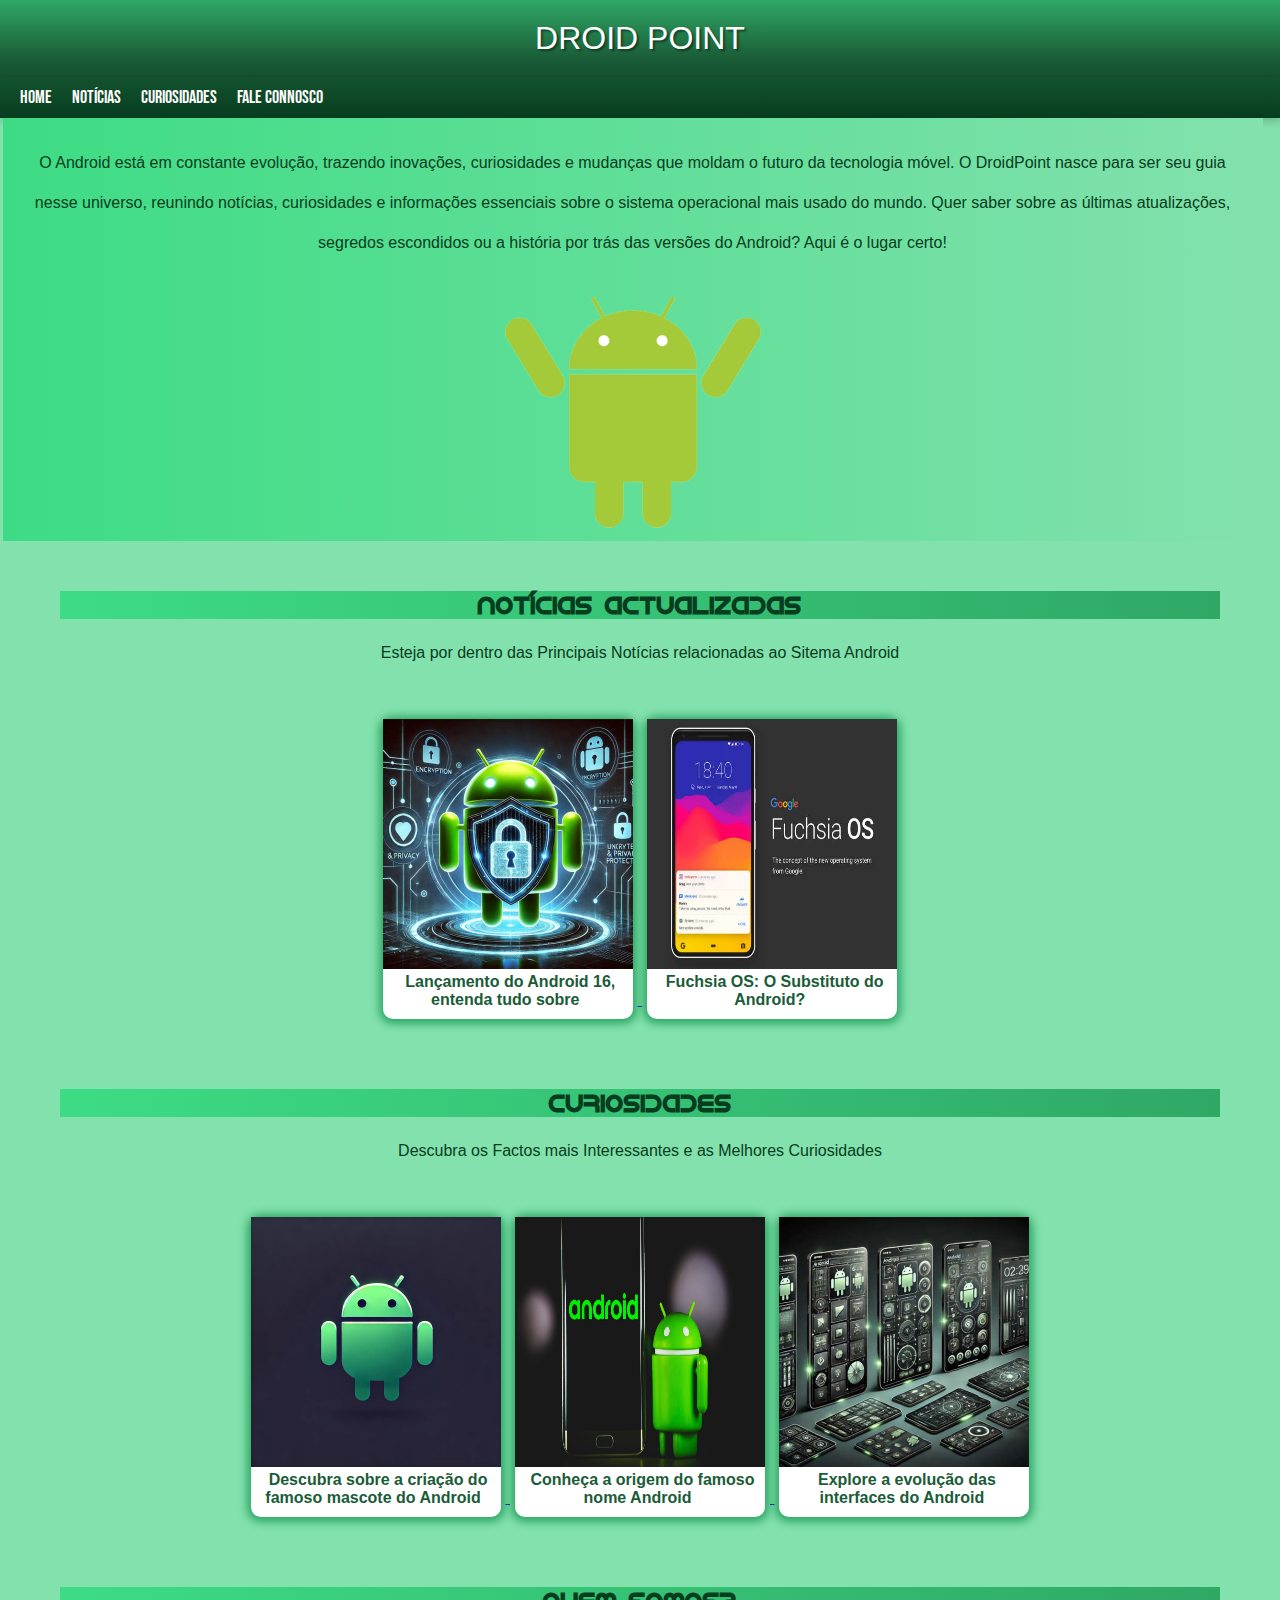
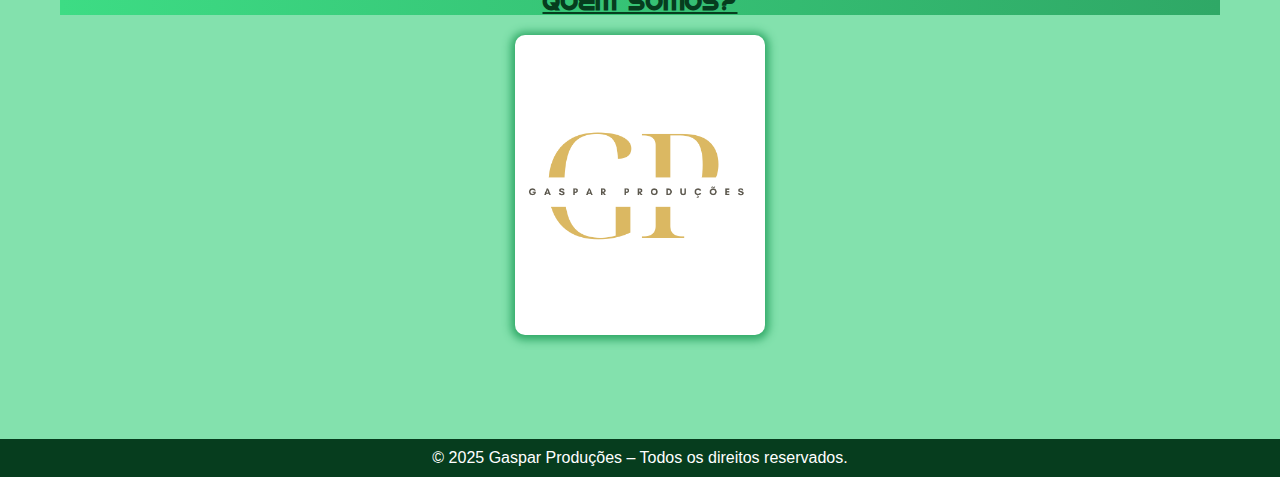
<file: index.html>
<!DOCTYPE html>
<html lang="pt-pt">
<head>
    <meta charset="UTF-8">
    <meta name="viewport" content="width=device-width, initial-scale=1.0">
    <link rel="shortcut icon" href="imagens/favicon.ico" type="image/x-icon">
    <title> DroidPoint </title>
    <style>
        @charset "UTF-8";
        @import url('https://fonts.googleapis.com/css2?family=Bebas+Neue&family=PT+Serif:ital,wght@0,400;0,700;1,400;1,700&family=Roboto:ital,wght@0,100..900;1,100..900&display=swap');

        @font-face {
            font-family: IDroid;
            src: url("fontes/idroid.otf") format("opentype");
        }

        *{
            padding: 0px;
            margin: 0px;
        }

        /* Variáveis */
        :root{
            --cor1: #5cebd6;
            --cor2: #83e1ad;
            --cor3: #3ddc84;
            --cor4: #2fa866;
            --cor5: #1a5c37;
            --cor6: #063d1e;

            --font-padrao: Arial, helvetica, sans-serif;
            --font-destaque: "Bebas Neus", sans-serif;
            --font-android: "IDroid", sans-serif;
        }

        body{
            background-color: var(--cor2);
            font-family: var(--font-destaque);
            color: var(--cor6);
        }

        header{
            background-image: linear-gradient(to bottom, var(--cor4), var(--cor5), var(--cor6));
            text-align: center;
        }

        .titulo_principal{
            font-family: var(--font-destaque);
            padding: 20px;
            font-weight: normal;
            color: white;
            text-align: center;
            text-shadow: 2px 2px 2px rgba(0, 0, 0, 0.438);
        }

        p#texto_header{
            text-align: center;
            color: rgba(255, 255, 255, 0.623);
            padding-bottom: 10px;
            text-shadow: 2px 2px 2px rgba(0, 0, 0, 0.438);
        }

        nav{
            box-shadow: 1px 3px 8px rgba(0, 0, 0, 0.199);
        }

        nav > ul{
            display: flex;
            padding: 10px;
            margin-right: 20px;
            justify-content: left;
            list-style: none;
            font-family: "Bebas Neue", sans-serif;
        }

        nav a:hover{
            background-color: var(--cor4);
            max-width: 150px;
        }

        nav a{
            color: white;
            padding: 10px 10px;
            text-decoration: none;
            border-radius: 5px;
            transition-duration: 1.5s;
            font-size: 1.1em;
        }

        main{
            padding: 10px;
            text-align: center;

            min-width: 100px;
        }

        section{
            margin: 50px;
            text-align: center;
        }

        section > p{
            padding: 25px;
            min-height: 30px;
        }

        #banner{
            margin: -10px -10px 0 -25px;
            display: inline-block;
            text-align: center;
            
            background-image: linear-gradient(to left, var(--cor2), var(--cor3));
            width: 100%;
        }

        #banner > p{
            display: inline-block;
            min-width: 265px;
            line-height: 2.5;
            color: var(--cor6);
        }

        #banner > img{
            min-width: 300px;
            max-width: 250px;
        }

        div{
            display: inline-block;
            background-color: white;
            width: 450px;
            height: 300px;
            border-radius: 10px;
            box-shadow: 0px 1px 9px 4px var(--cor4);
            margin: auto;
            margin: 20px 5px 20px 5px;
            transition-duration: 0.5s;
            min-width: 250px;
            max-width: 250px;
        }

        img.artigos:hover{
            width: 250px;
            max-width: 1000px;
            height: 300px;
            transition-duration: 0.5s;
        }

        div > p{
            color: var(--cor5);
            font-weight: bold;
            margin: 5px;
            display: inline;
        }

        img.artigos{
            max-width: 250px;
            min-width: 250px;
            height: 250px;
        }

        section#empresa_inf{
            margin: auto;
            display: block;
        }

        h2{
            font-family: var(--font-android);
            margin: 20px;
            margin: auto;
            background-image: linear-gradient(to right, var(--cor3), var(--cor4));
        }

        h2#quem_somos{
            text-decoration: underline;
        }   

        section#empresa_inf > p{
            display: inline-block;
            background-color: white;
            order: 2;
        }

        div#logo{
            background-image: url("imagens/GASPAR_PRODUÇÕES_LOGO.png");
            background-size: cover;
            background-position: center;
            text-align: left;
        }

        div#logo:hover{
            width: 700px;
            height: 350px;
        }

        section#empresa_inf > div{
            text-align: left;
            padding: 10px;
            min-width: 200px;
        }

        section#empresa_inf a{
            text-decoration: none;
            color: var(--cor5);
        }

        section#empresa_inf li{
            margin-top: 50px;
            font-size: 1.05em;
        }

        footer{
            background-color: #063d1e;
            color: white;
            padding: 10px 0 10px 0;
            margin-top: 20px;
            text-align: center;   
            width: 100%;
        }
    </style>
</head>
<body>
    <header>
        <h1 class="titulo_principal"> DROID POINT </h1>
        <nav>
            <ul>
                <li> <a href="index.html"> Home </a></li> 
                <li> <a href="#noticias"> Notícias </a></li> 
                <li> <a href="#curiosidades"> Curiosidades </a></li> 
                <li> <a href="sobre_nos.html"> Fale Connosco </a></li>
            </ul>
        </nav>
    </header>
    <main>
        <section id="banner">
            <p id="txt_banner"> O Android está em constante evolução, trazendo inovações, curiosidades e mudanças que moldam o futuro da tecnologia móvel. O DroidPoint nasce para ser seu guia nesse universo, reunindo notícias, curiosidades e informações essenciais sobre o sistema operacional mais usado do mundo. Quer saber sobre as últimas atualizações, segredos escondidos ou a história por trás das versões do Android? Aqui é o lugar certo! </p>
            <img src="imagens/bugdroid.png" alt="BugDroid" id="img_banner" id="img_banner">
        </section>
        <section id="noticias">
            <h2> NOTÍCIAS ACTUALIZADAS </h2>
            <p> Esteja por dentro das Principais Notícias relacionadas ao Sitema Android </p>
            <a href="noticia01.html">
                <div>
                    <img src="imagens/android06.jpg" alt="" class="artigos">
                    <p> Lançamento do Android 16, entenda tudo sobre </p>
                </div>
            </a>
            <a href="noticia02.html">
                <div>
                    <img src="imagens/fuchsia-os.jpg" alt="" class="artigos">
                    <p> Fuchsia OS: O Substituto do Android? </p>
                </div>
            </a>
        </section>
        <section id="curiosidades">
            <h2>  CURIOSIDADES </h2>
            <p> Descubra os Factos mais Interessantes e as Melhores Curiosidades </p>
            <a href="Cursiosidade01.html">
                <div>
                    <img src="imagens/Android03.jpg" alt="" class="artigos">
                    <p> Descubra sobre a criação do famoso mascote do Android </p>
                </div>
            </a>
            <a href="curiosidade02.html">
                <div>
                    <img src="imagens/android.jpg" alt="" class="artigos">
                    <p> Conheça a origem do famoso nome Android </p>
                </div>
            </a>
            <a href="curiosidade03.html">
                <div>
                    <img src="imagens/android05.jpg" alt="" class="artigos">
                    <p> Explore a evolução das interfaces do Android </p>
                </div>
            </a>
        </section>
        <section id="sobre_nos">
            <h2 id="quem_somos"> QUEM SOMOS? </h2>
            <section id="empresa_inf">
                <a href="sobre_nos.html">
                    <div id="logo"></div>
                </a>
            </section>
        </section>
    </main>
    <footer> &copy; 2025 Gaspar Produções – Todos os direitos reservados. </footer>
</body>
</html>
</file>
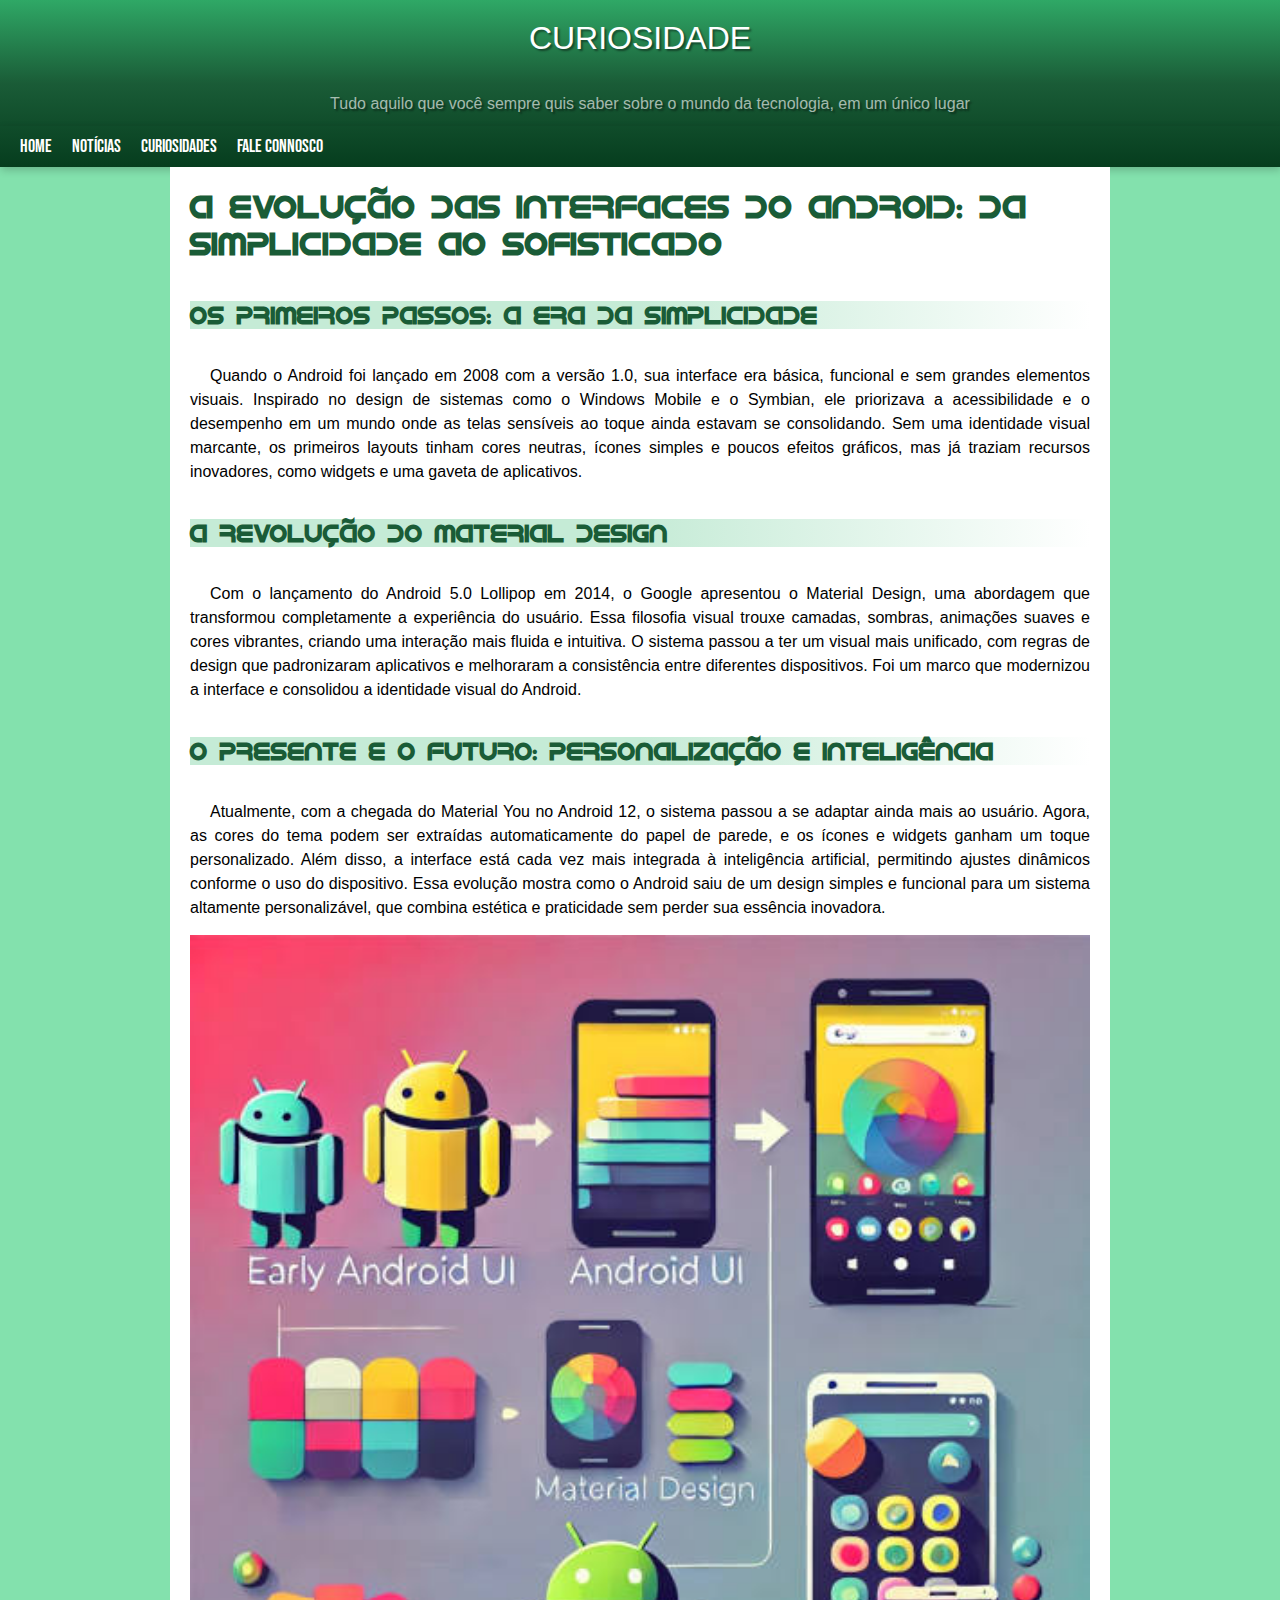
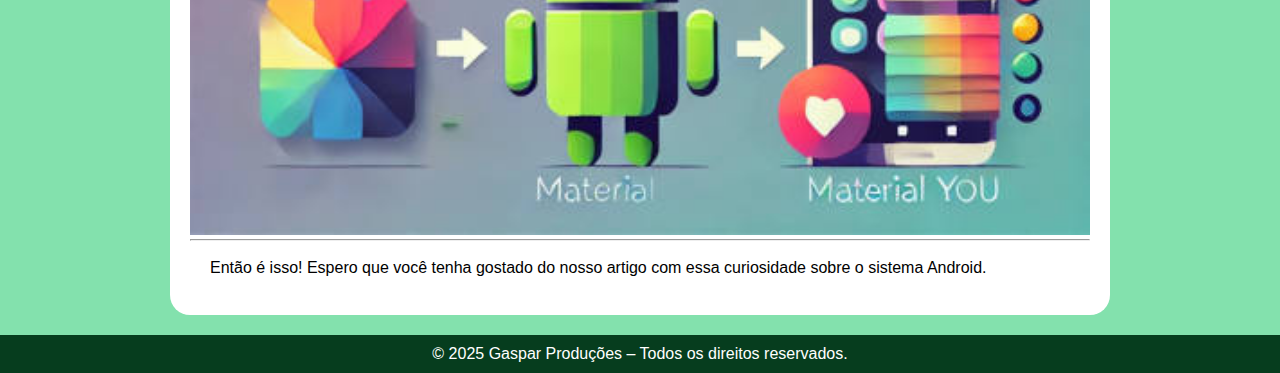
<file: curiosidade03.html>
<!DOCTYPE html>
<html lang="pt-pt">
<head>
    <meta charset="UTF-8">
    <meta name="viewport" content="width=device-width, initial-scale=1.0">
    <link rel="shortcut icon" href="imagens/favicon.ico" type="image/x-icon">
    <title> A Evolução das Interfaces do Android </title>
    <link rel="stylesheet" href="style.css">
</head>
<body>
    <header>
        <h1 class="titulo_principal"> CURIOSIDADE</h1>
        <p id="texto_header"> Tudo aquilo que você sempre quis saber sobre o mundo da tecnologia, em um único lugar </p>
        <nav>
            <ul>
                <li> <a href="index.html"> Home </a></li>
                <li> <a href="index.html#noticias"> Notícias </a></li> 
                <li> <a href="index.html#curiosidades"> Curiosidades </a></li> 
                <li> <a href="sobre_nos.html"> Fale Connosco </a></li>
            </ul>
        </nav>
    </header>
    <main>
        <section>
            <h1> A Evolução das Interfaces do Android: Da Simplicidade ao Sofisticado </h1>
        </section>
        <section>
            <h2> Os Primeiros Passos: A Era da Simplicidade </h2>
            <p> Quando o Android foi lançado em 2008 com a versão 1.0, sua interface era básica, funcional e sem grandes elementos visuais. Inspirado no design de sistemas como o Windows Mobile e o Symbian, ele priorizava a acessibilidade e o desempenho em um mundo onde as telas sensíveis ao toque ainda estavam se consolidando. Sem uma identidade visual marcante, os primeiros layouts tinham cores neutras, ícones simples e poucos efeitos gráficos, mas já traziam recursos inovadores, como widgets e uma gaveta de aplicativos. </p>
        </section>
        <section>
            <h2> A Revolução do Material Design </h2>
            <p> Com o lançamento do Android 5.0 Lollipop em 2014, o Google apresentou o Material Design, uma abordagem que transformou completamente a experiência do usuário. Essa filosofia visual trouxe camadas, sombras, animações suaves e cores vibrantes, criando uma interação mais fluida e intuitiva. O sistema passou a ter um visual mais unificado, com regras de design que padronizaram aplicativos e melhoraram a consistência entre diferentes dispositivos. Foi um marco que modernizou a interface e consolidou a identidade visual do Android. </p>
        </section>
        <section>
            <h2> O Presente e o Futuro: Personalização e Inteligência </h2>
            <p> Atualmente, com a chegada do Material You no Android 12, o sistema passou a se adaptar ainda mais ao usuário. Agora, as cores do tema podem ser extraídas automaticamente do papel de parede, e os ícones e widgets ganham um toque personalizado. Além disso, a interface está cada vez mais integrada à inteligência artificial, permitindo ajustes dinâmicos conforme o uso do dispositivo. Essa evolução mostra como o Android saiu de um design simples e funcional para um sistema altamente personalizável, que combina estética e praticidade sem perder sua essência inovadora. </p>
            <img src="imagens/android04.jpg" alt="">
        </section>
        <hr>
        <p> Então é isso! Espero que você tenha gostado do nosso artigo com essa curiosidade sobre o sistema Android. </p>
    </main>
    <footer> &copy; 2025 Gaspar Produções – Todos os direitos reservados.</footer>
</body>
</html>
</file>
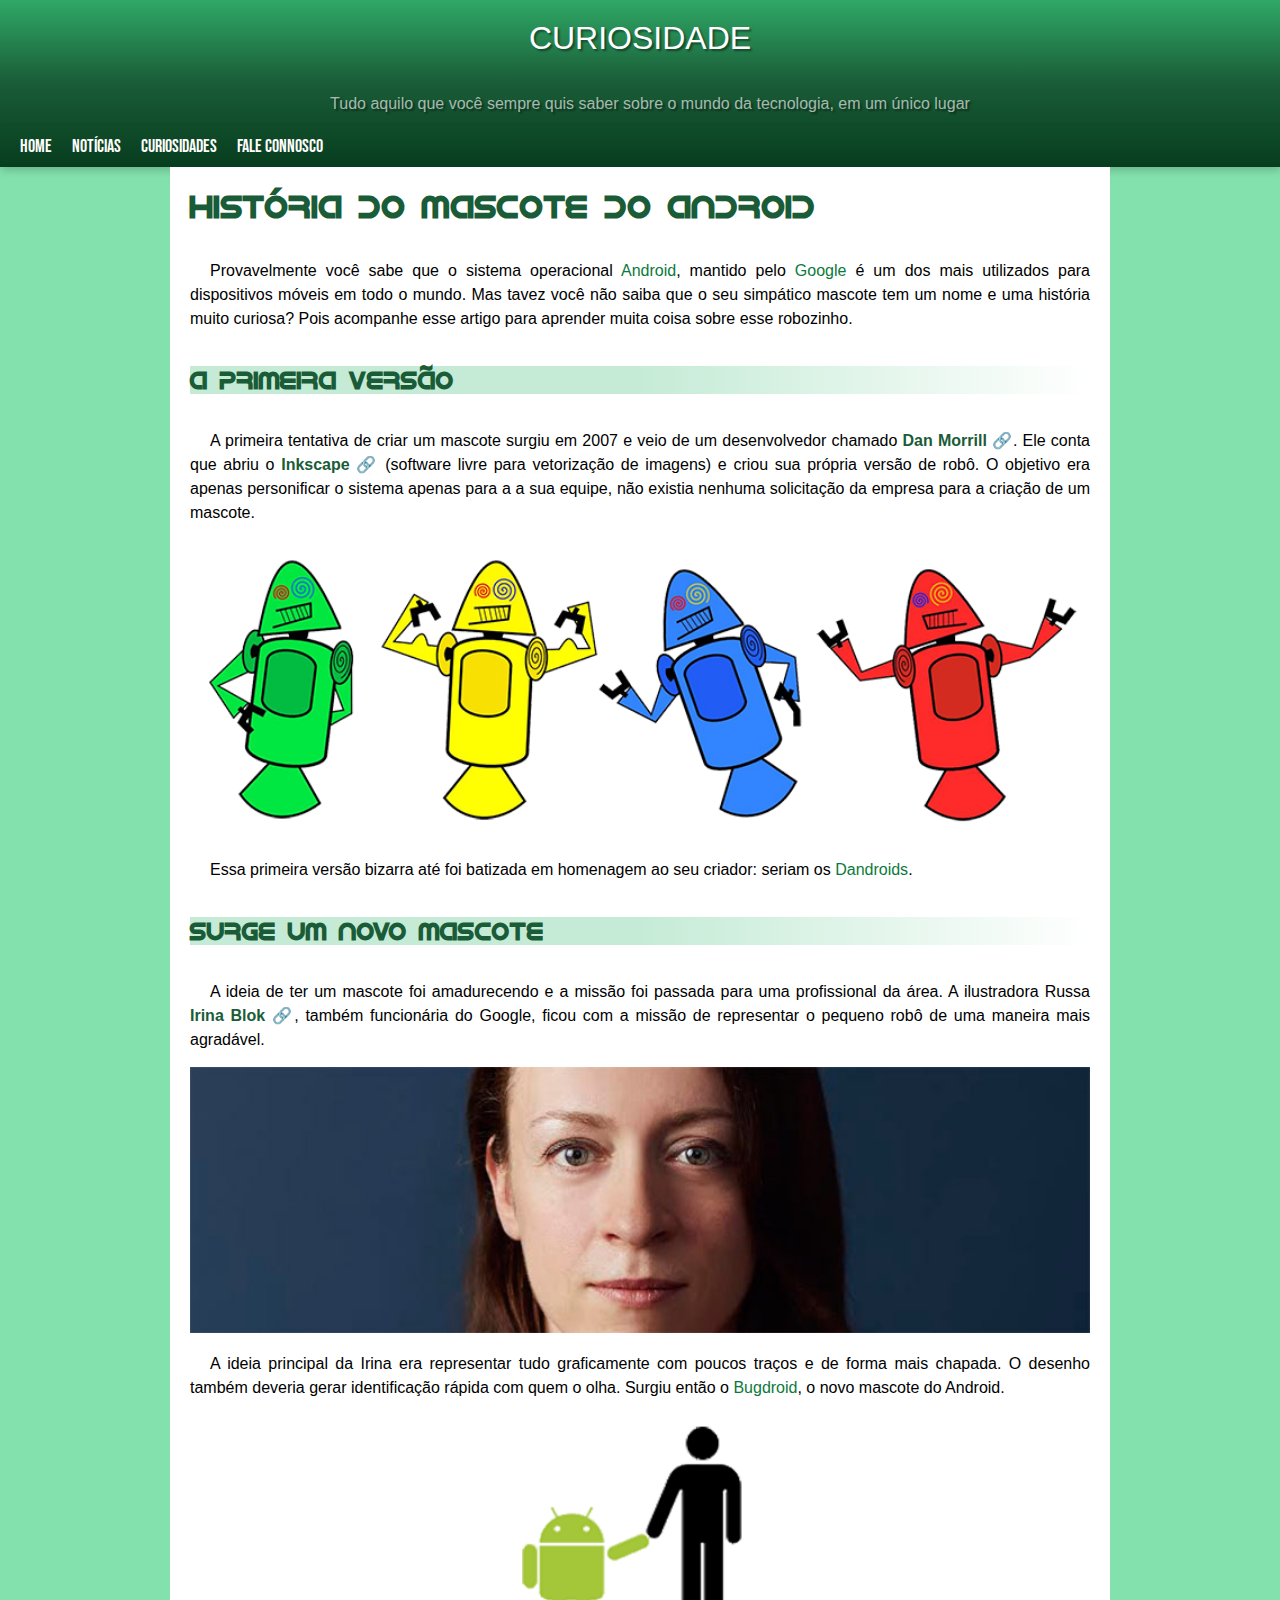
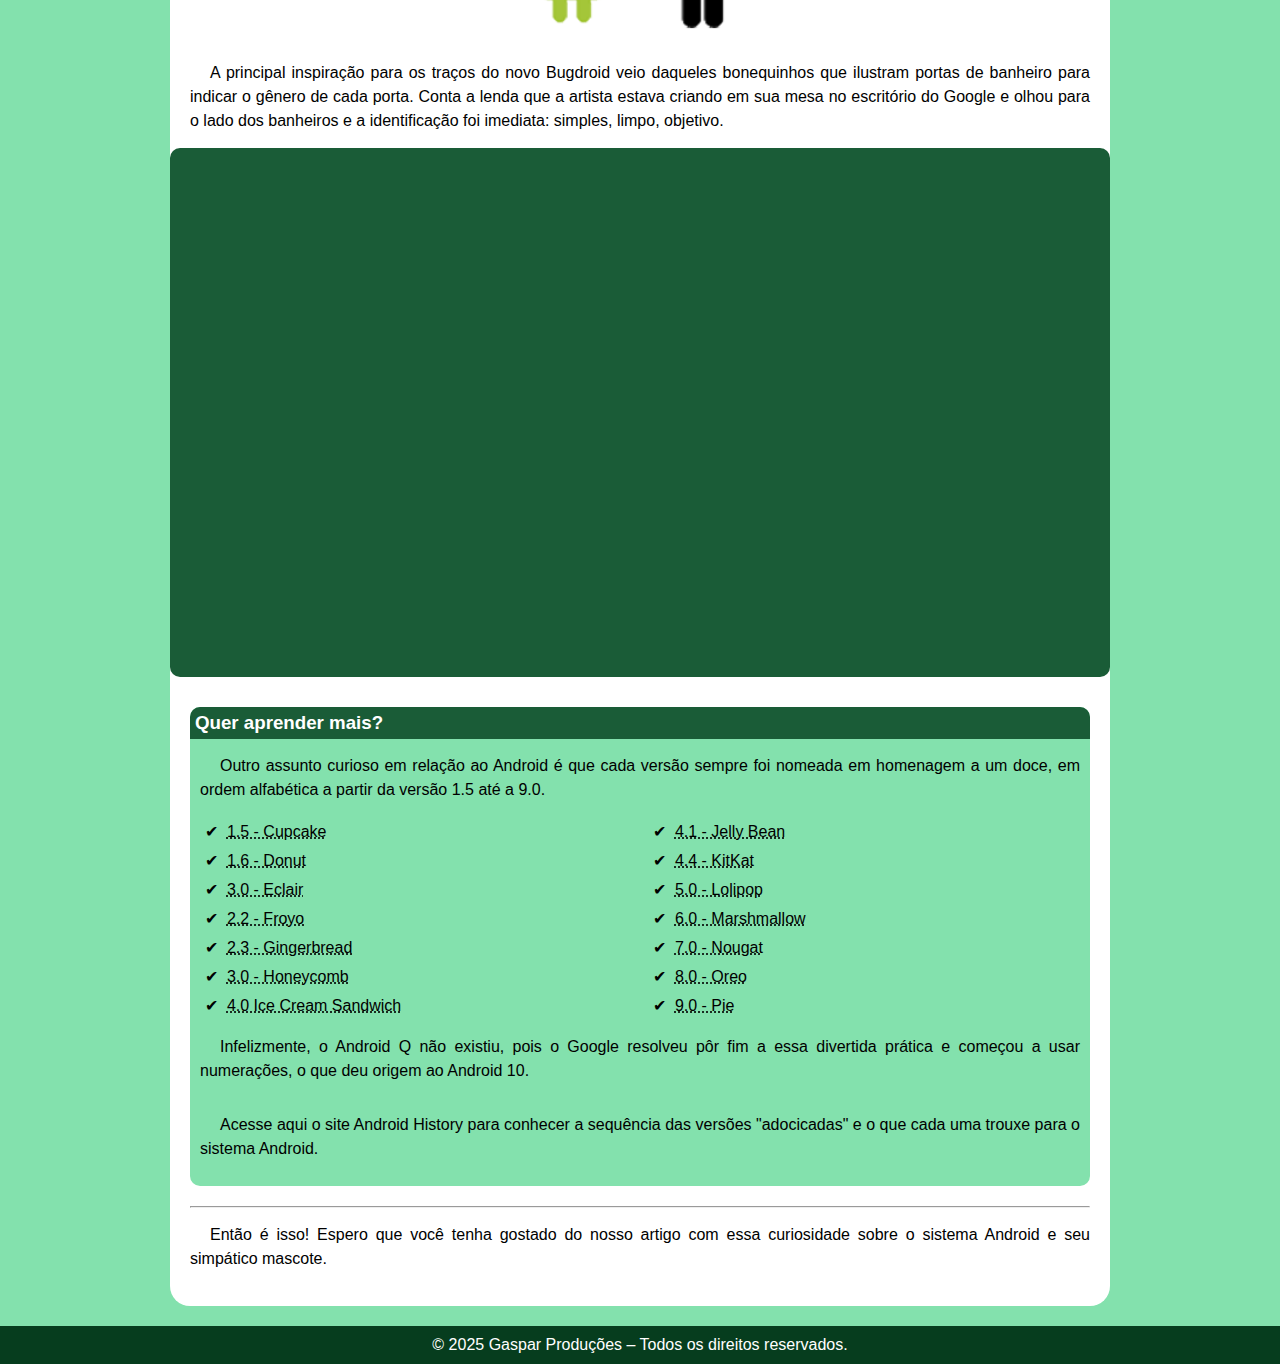
<file: Cursiosidade01.html>
<!DOCTYPE html>
<html lang="pt-pt">
<head>
    <meta charset="UTF-8">
    <meta name="viewport" content="width=device-width, initial-scale=1.0">
    <link rel="shortcut icon" href="imagens/favicon.ico" type="image/x-icon">
    <title> A História do Mascote do Android </title>
    <link rel="stylesheet" href="style.css">
</head>
<body>
    <header>
        <h1 class="titulo_principal"> CURIOSIDADE </h1>
        <p id="texto_header"> Tudo aquilo que você sempre quis saber sobre o mundo da tecnologia, em um único lugar </p>
        <nav>
            <ul>
                <li> <a href="index.html"> Home </a></li> 
                <li> <a href="index.html#noticias"> Notícias </a></li> 
                <li> <a href="index.html#curiosidades"> Curiosidades </a></li> 
                <li> <a href="sobre_nos.html"> Fale Connosco </a></li>
            </ul>
        </nav>
    </header>
    <main>
        <section>
            <h1> História do Mascote do Android </h1>
            <p> Provavelmente você sabe que o sistema operacional <span>Android</span>, mantido pelo <span>Google</span> é um dos mais utilizados para dispositivos móveis em todo o mundo. Mas tavez você não saiba que o seu simpático mascote tem um nome e uma história muito curiosa? Pois acompanhe esse artigo para aprender muita coisa sobre esse robozinho. </p>
        </section>
        <section>
            <h2> A Primeira Versão </h1>
            <p> A primeira tentativa de criar um mascote surgiu em 2007 e veio de um desenvolvedor chamado <a href="https://androidcommunity.com/dan-morrill-shows-us-the-android-mascot-that-almost-was-20130103/" target="_blank" rel="external" class="links links_emoji">Dan Morrill</a>. Ele conta que abriu o <a href="https://inkscape.org/" target="_blank" rel="external" class="links links_emoji">Inkscape</a> (software livre para vetorização de imagens) e criou sua própria versão de robô. O objetivo era apenas personificar o sistema apenas para a a sua equipe, não existia nenhuma solicitação da empresa para a criação de um mascote. </p>
            <picture>
                <source media="(max-width: 500px)" srcset="imagens/dan-droids-pq.png">
                <img src="imagens/dan-droids.png" alt="Dan Droids">
            </picture>
            <p> Essa primeira versão bizarra até foi batizada em homenagem ao seu criador: seriam os <span> Dandroids</span>. </p>
        </section>
        <section>
            <h2> Surge um Novo Mascote </h1>
            <p> A ideia de ter um mascote foi amadurecendo e a missão foi passada para uma profissional da área. A ilustradora Russa <a href="https://www.irinablok.com/" target="_blank" rel="external" class="links links_emoji">Irina Blok</a>, também funcionária do Google, ficou com a missão de representar o pequeno robô de uma maneira mais agradável. </p>
            <picture>
                <source media="(max-width: 500px)" srcset="imagens/irina-blok-pq.jpg">
                <img src="imagens/irina-blok.jpg" alt="Irina Blok">
            </picture>
            <p> A ideia principal da Irina era representar tudo graficamente com poucos traços e de forma mais chapada. O desenho também deveria gerar identificação rápida com quem o olha. Surgiu então o <span>Bugdroid</span>, o novo mascote do Android. </p>
            <img src="imagens/bugdroid2.png" alt="Bug Droid" class="pequena">
            <p> A principal inspiração para os traços do novo Bugdroid veio daqueles bonequinhos que ilustram portas de banheiro para indicar o gênero de cada porta. Conta a lenda que a artista estava criando em sua mesa no escritório do Google e olhou para o lado dos banheiros e a identificação foi imediata: simples, limpo, objetivo. </p>
            <div class="video">
                <iframe width="560" height="315" src="https://www.youtube.com/embed/l2UDgpLz20M?si=C3V0XJ32YtauejTe" title="YouTube video player" frameborder="0" allow="accelerometer; autoplay; clipboard-write; encrypted-media; gyroscope; picture-in-picture; web-share" referrerpolicy="strict-origin-when-cross-origin" allowfullscreen></iframe>
            </div>
        </section>
        <aside>
            <h3> Quer aprender mais? </h3>

            <p> Outro assunto curioso em relação ao Android é que cada versão sempre foi nomeada em homenagem a um doce, em ordem alfabética a partir da versão 1.5 até a 9.0. </p>

            <ul>
                <li> <abbr title="Bolo de Pote"> 1.5 - Cupcake </abbr> </li>
                <li> <abbr title="Rosquinha"> 1.6 - Donut </abbr> </li>
                <li> <abbr title="Bomba"> 3.0 - Eclair </abbr> </li>
                <li> <abbr title="Iogurte Congelado"> 2.2 - Froyo </abbr> </li>
                <li> <abbr title="Biscoite de Gengibre"> 2.3 - Gingerbread </abbr> </li>
                <li> <abbr title="Favo de Mel"> 3.0 - Honeycomb </abbr> </li>
                <li> <abbr title="Sanduíche de Sorvete"> 4.0 Ice Cream Sandwich </abbr> </li>
                <li> <abbr title="Jujuba"> 4.1 - Jelly Bean </abbr> </li>
                <li> <abbr title="Kitkat"> 4.4 - KitKat </abbr> </li>
                <li> <abbr title="Pirulito"> 5.0 - Lolipop </abbr> </li>
                <li> <abbr title="Marshmallow"> 6.0 - Marshmallow </abbr> </li>
                <li> <abbr title="Torrone"> 7.0 - Nougat </abbr> </li>
                <li> <abbr title="Oreo"> 8.0 - Oreo </abbr> </li>
                <li> <abbr title="Torta"> 9.0 - Pie </abbr> </li>
            </ul>

            <p> Infelizmente, o Android Q não existiu, pois o Google resolveu pôr fim a essa divertida prática e começou a usar numerações, o que deu origem ao Android 10. </p>
            <p> Acesse aqui o site Android History para conhecer a sequência das versões "adocicadas" e o que cada uma trouxe para o sistema Android. </p>
        </aside>
        <hr>
        <section>
            <p> Então é isso! Espero que você tenha gostado do nosso artigo com essa curiosidade sobre o sistema Android e seu simpático mascote. </p>
        </section>
    </main>
    <footer> &copy; 2025 Gaspar Produções – Todos os direitos reservados. </footer>
</body>
</html>
</file>
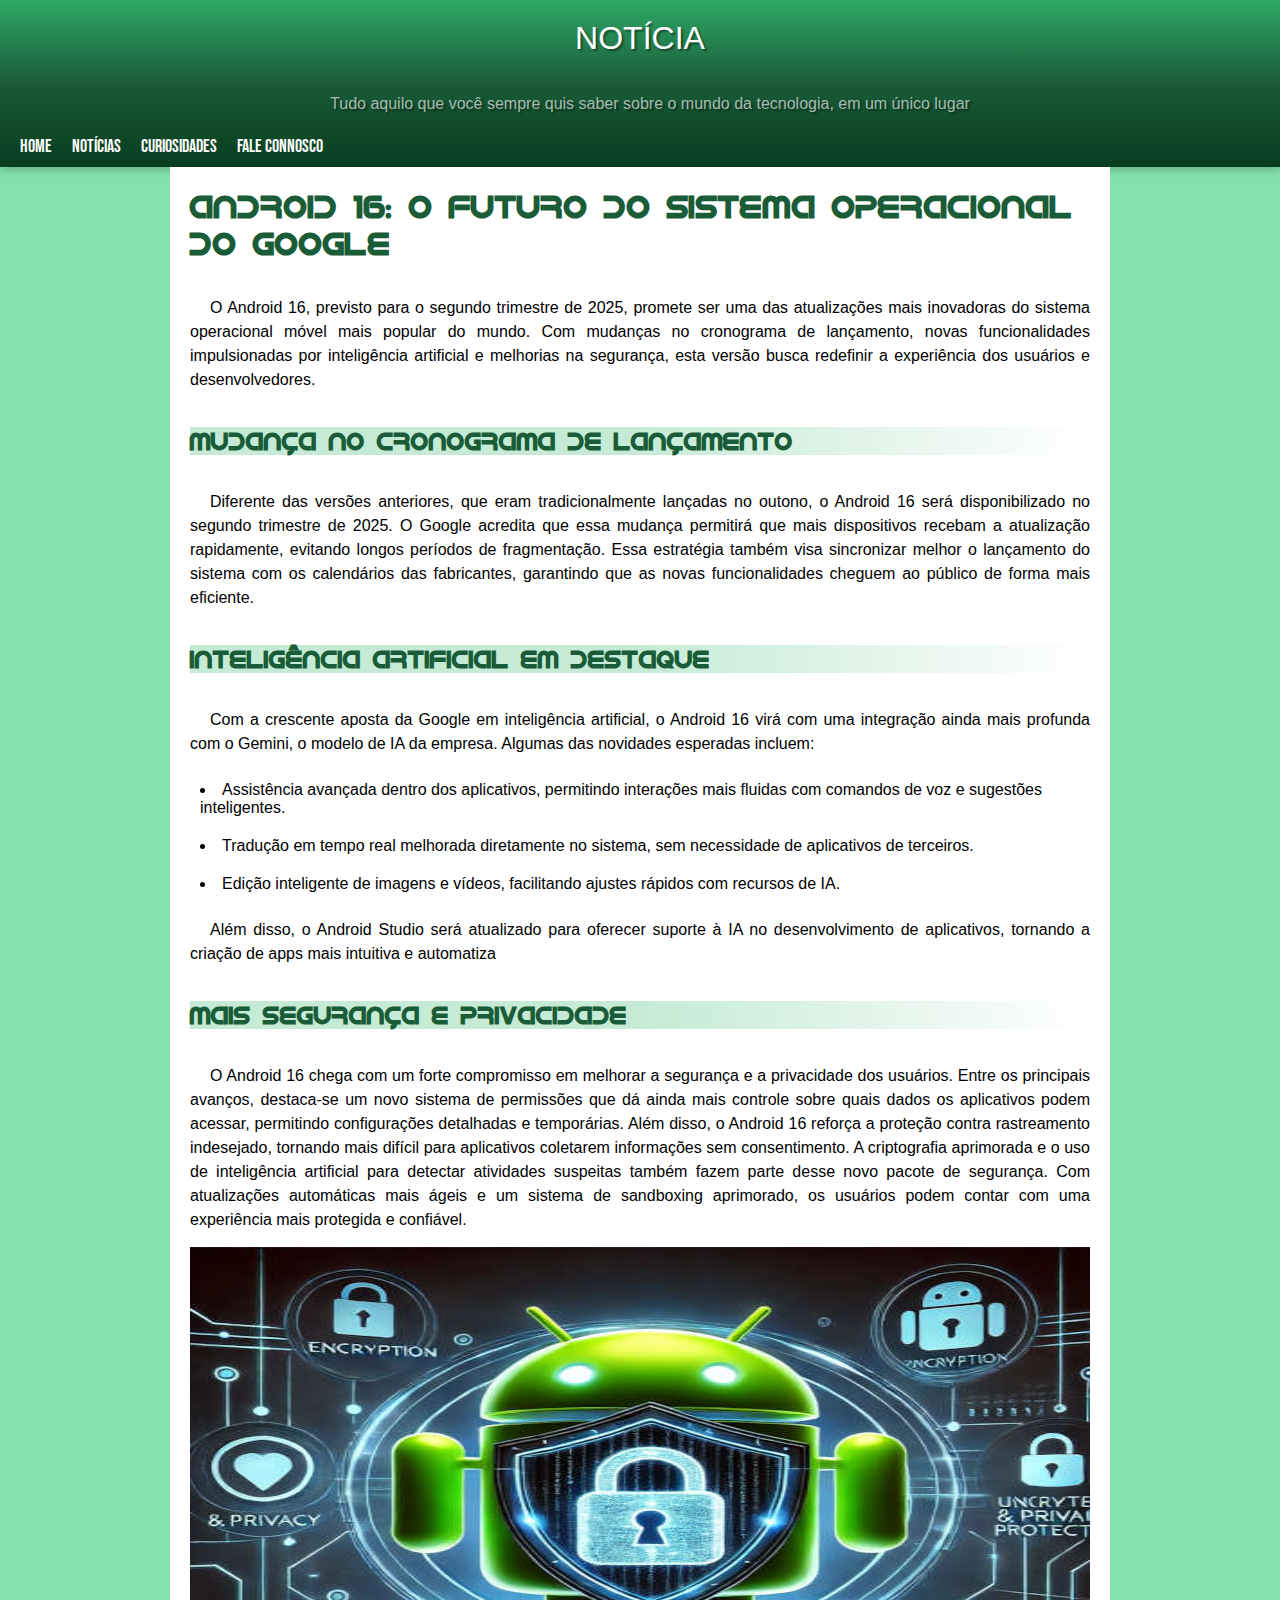
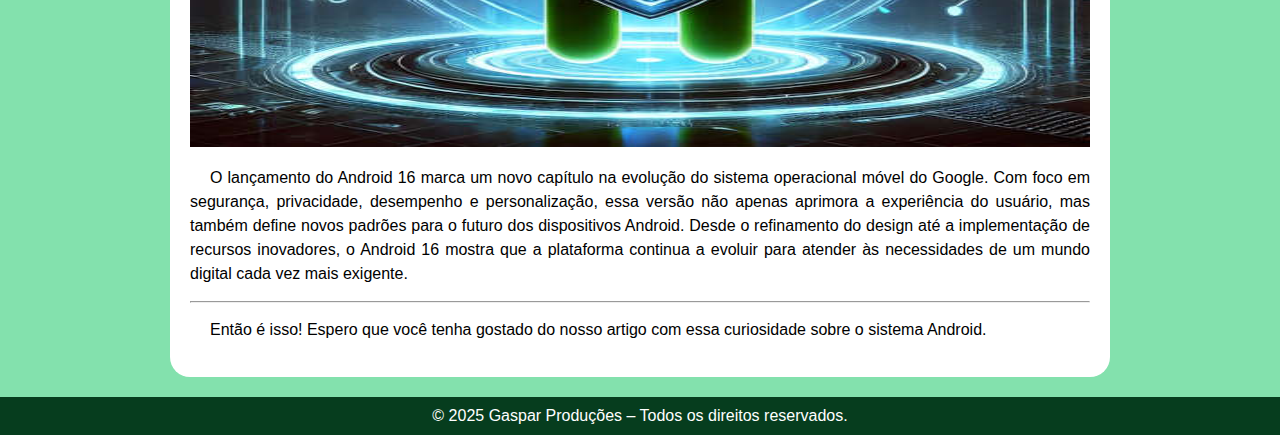
<file: noticia01.html>
<!DOCTYPE html>
<html lang="pt-pt">
<head>
    <meta charset="UTF-8">
    <meta name="viewport" content="width=device-width, initial-scale=1.0">
    <link rel="shortcut icon" href="imagens/favicon.ico" type="image/x-icon">
    <title> Lançamento do Android 16 </title>
    <link rel="stylesheet" href="style.css">
    <style>
        ul{
            list-style-position: inside;
            text-align: left;
        }

        li.lista{
            padding: 10px;
        }

        img{
            width: 30%;
            width: 600px;
            height: 500px;
        }
    </style>
</head>
<body>
    <header>
        <h1 class="titulo_principal"> NOTÍCIA </h1>
        <p id="texto_header"> Tudo aquilo que você sempre quis saber sobre o mundo da tecnologia, em um único lugar </p>
        <nav>
            <ul>
                <li> <a href="index.html"> Home </a></li> 
                <li> <a href="index.html#noticias"> Notícias </a></li> 
                <li> <a href="index.html#curiosidades"> Curiosidades </a></li> 
                <li> <a href="sobre_nos.html"> Fale Connosco </a></li>
            </ul>
        </nav>
    </header>
    <main>
        <section>
            <h1> Android 16: O Futuro do Sistema Operacional do Google </h1>
            <p> O Android 16, previsto para o segundo trimestre de 2025, promete ser uma das atualizações mais inovadoras do sistema operacional móvel mais popular do mundo. Com mudanças no cronograma de lançamento, novas funcionalidades impulsionadas por inteligência artificial e melhorias na segurança, esta versão busca redefinir a experiência dos usuários e desenvolvedores.
            </p>
        </section>
        <section>
            <h2> Mudança no Cronograma de Lançamento </h2>
            <p> Diferente das versões anteriores, que eram tradicionalmente lançadas no outono, o Android 16 será disponibilizado no segundo trimestre de 2025. O Google acredita que essa mudança permitirá que mais dispositivos recebam a atualização rapidamente, evitando longos períodos de fragmentação. Essa estratégia também visa sincronizar melhor o lançamento do sistema com os calendários das fabricantes, garantindo que as novas funcionalidades cheguem ao público de forma mais eficiente. </p>
        </section>
        <section>
            <h2> Inteligência Artificial em Destaque </h2>
            <p> Com a crescente aposta da Google em inteligência artificial, o Android 16 virá com uma integração ainda mais profunda com o Gemini, o modelo de IA da empresa. Algumas das novidades esperadas incluem: </p>
            <ul>
                <li class="lista"> Assistência avançada dentro dos aplicativos, permitindo interações mais fluidas com comandos de voz e sugestões inteligentes. </li>
                <li class="lista"> Tradução em tempo real melhorada diretamente no sistema, sem necessidade de aplicativos de terceiros. </li>
                <li class="lista"> Edição inteligente de imagens e vídeos, facilitando ajustes rápidos com recursos de IA. </li>
            </ul>
            <p> Além disso, o Android Studio será atualizado para oferecer suporte à IA no desenvolvimento de aplicativos, tornando a criação de apps mais intuitiva e automatiza </p>
        </section>
        <section>
            <h2> Mais Segurança e Privacidade </h2>
            <p>O Android 16 chega com um forte compromisso em melhorar a segurança e a privacidade dos usuários. Entre os principais avanços, destaca-se um novo sistema de permissões que dá ainda mais controle sobre quais dados os aplicativos podem acessar, permitindo configurações detalhadas e temporárias. Além disso, o Android 16 reforça a proteção contra rastreamento indesejado, tornando mais difícil para aplicativos coletarem informações sem consentimento. A criptografia aprimorada e o uso de inteligência artificial para detectar atividades suspeitas também fazem parte desse novo pacote de segurança. Com atualizações automáticas mais ágeis e um sistema de sandboxing aprimorado, os usuários podem contar com uma experiência mais protegida e confiável. </p>
            <img src="imagens/android06.jpg" alt="">
            <p> O lançamento do Android 16 marca um novo capítulo na evolução do sistema operacional móvel do Google. Com foco em segurança, privacidade, desempenho e personalização, essa versão não apenas aprimora a experiência do usuário, mas também define novos padrões para o futuro dos dispositivos Android. Desde o refinamento do design até a implementação de recursos inovadores, o Android 16 mostra que a plataforma continua a evoluir para atender às necessidades de um mundo digital cada vez mais exigente. </p>
        </section>
        <hr>
        <p> Então é isso! Espero que você tenha gostado do nosso artigo com essa curiosidade sobre o sistema Android. </p>
    </main>
    <footer> &copy; 2025 Gaspar Produções – Todos os direitos reservados.</footer>
</body>
</html>
</file>
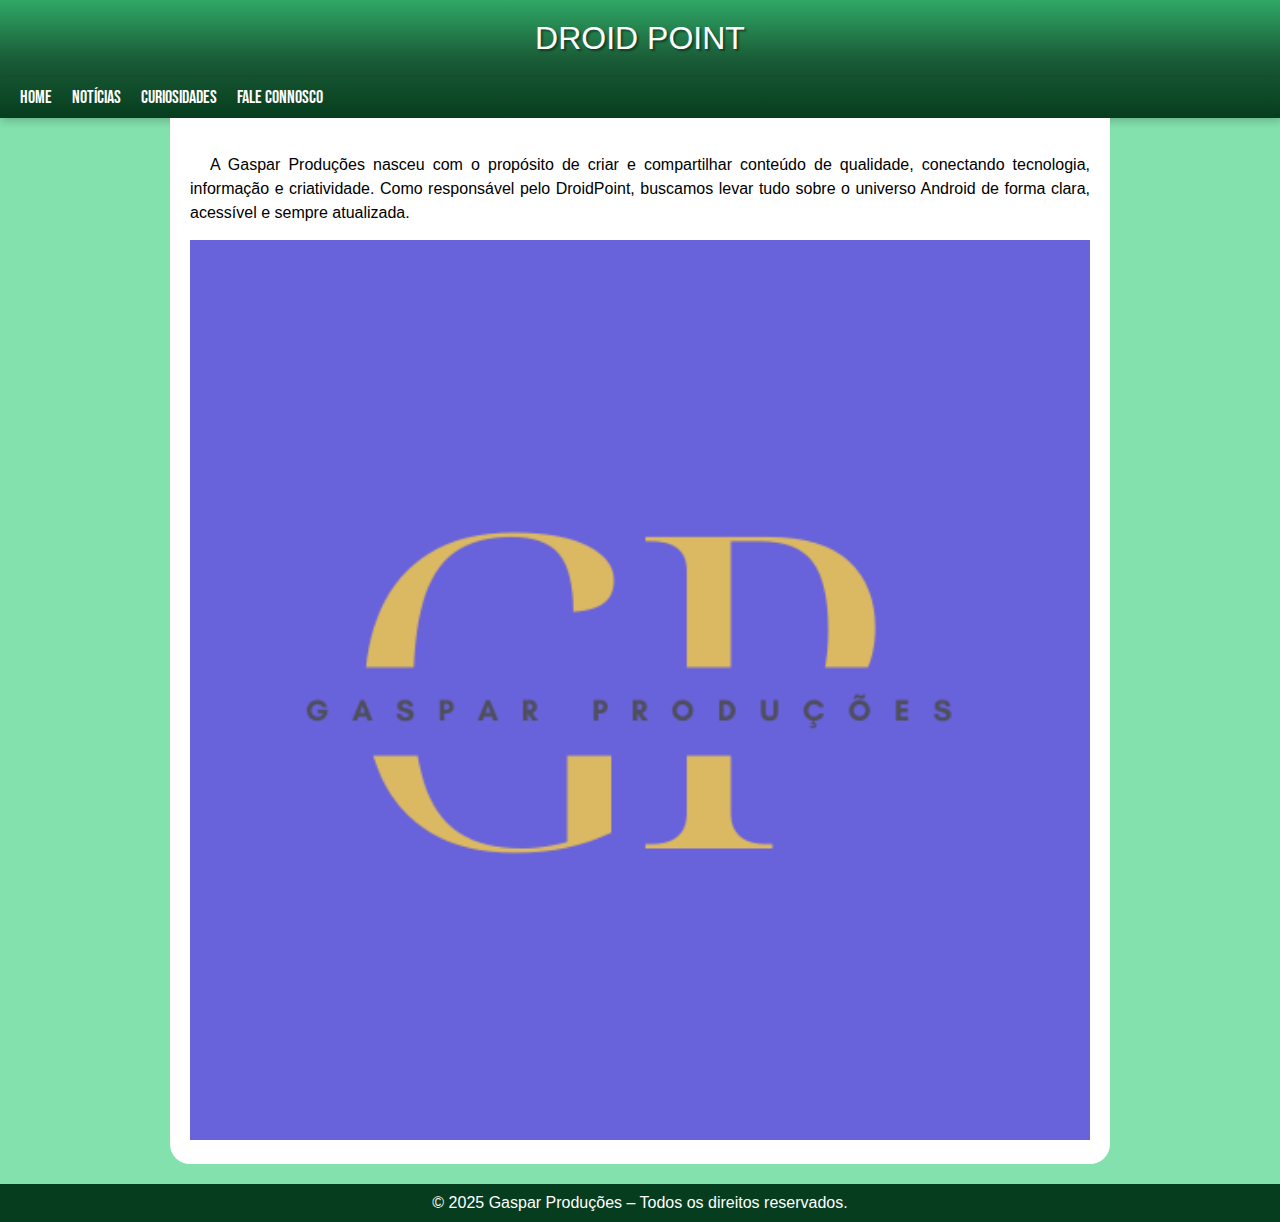
<file: sobre_nos.html>
<!DOCTYPE html>
<html lang="pt-pt">
<head>
    <meta charset="UTF-8">
    <meta name="viewport" content="width=device-width, initial-scale=1.0">
    <link rel="shortcut icon" href="imagens/favicon.ico" type="image/x-icon">
    <title> GASPAR PRODUÇÕES </title>
    <link rel="stylesheet" href="style.css">
</head>
<body>
    <header>
        <h1 class="titulo_principal"> DROID POINT </h1>
        <nav>
            <ul>
                <li> <a href="index.html"> Home </a></li> 
                <li> <a href="index.html#noticias"> Notícias </a></li> 
                <li> <a href="index.html#curiosidades"> Curiosidades </a></li> 
                <li> <a href="sobre_nos.html"> Fale Connosco </a></li>
            </ul>
        </nav>
    </header>
    <main>
        <p> A Gaspar Produções nasceu com o propósito de criar e compartilhar conteúdo de qualidade, conectando tecnologia, informação e criatividade. Como responsável pelo DroidPoint, buscamos levar tudo sobre o universo Android de forma clara, acessível e sempre atualizada. </p>
    <img src="imagens/Gaspar_Produções_Logo_2.png" alt="">
    </main>
    <footer> &copy; 2025 Gaspar Produções – Todos os direitos reservados. </footer>
</body>
</html>
</file>
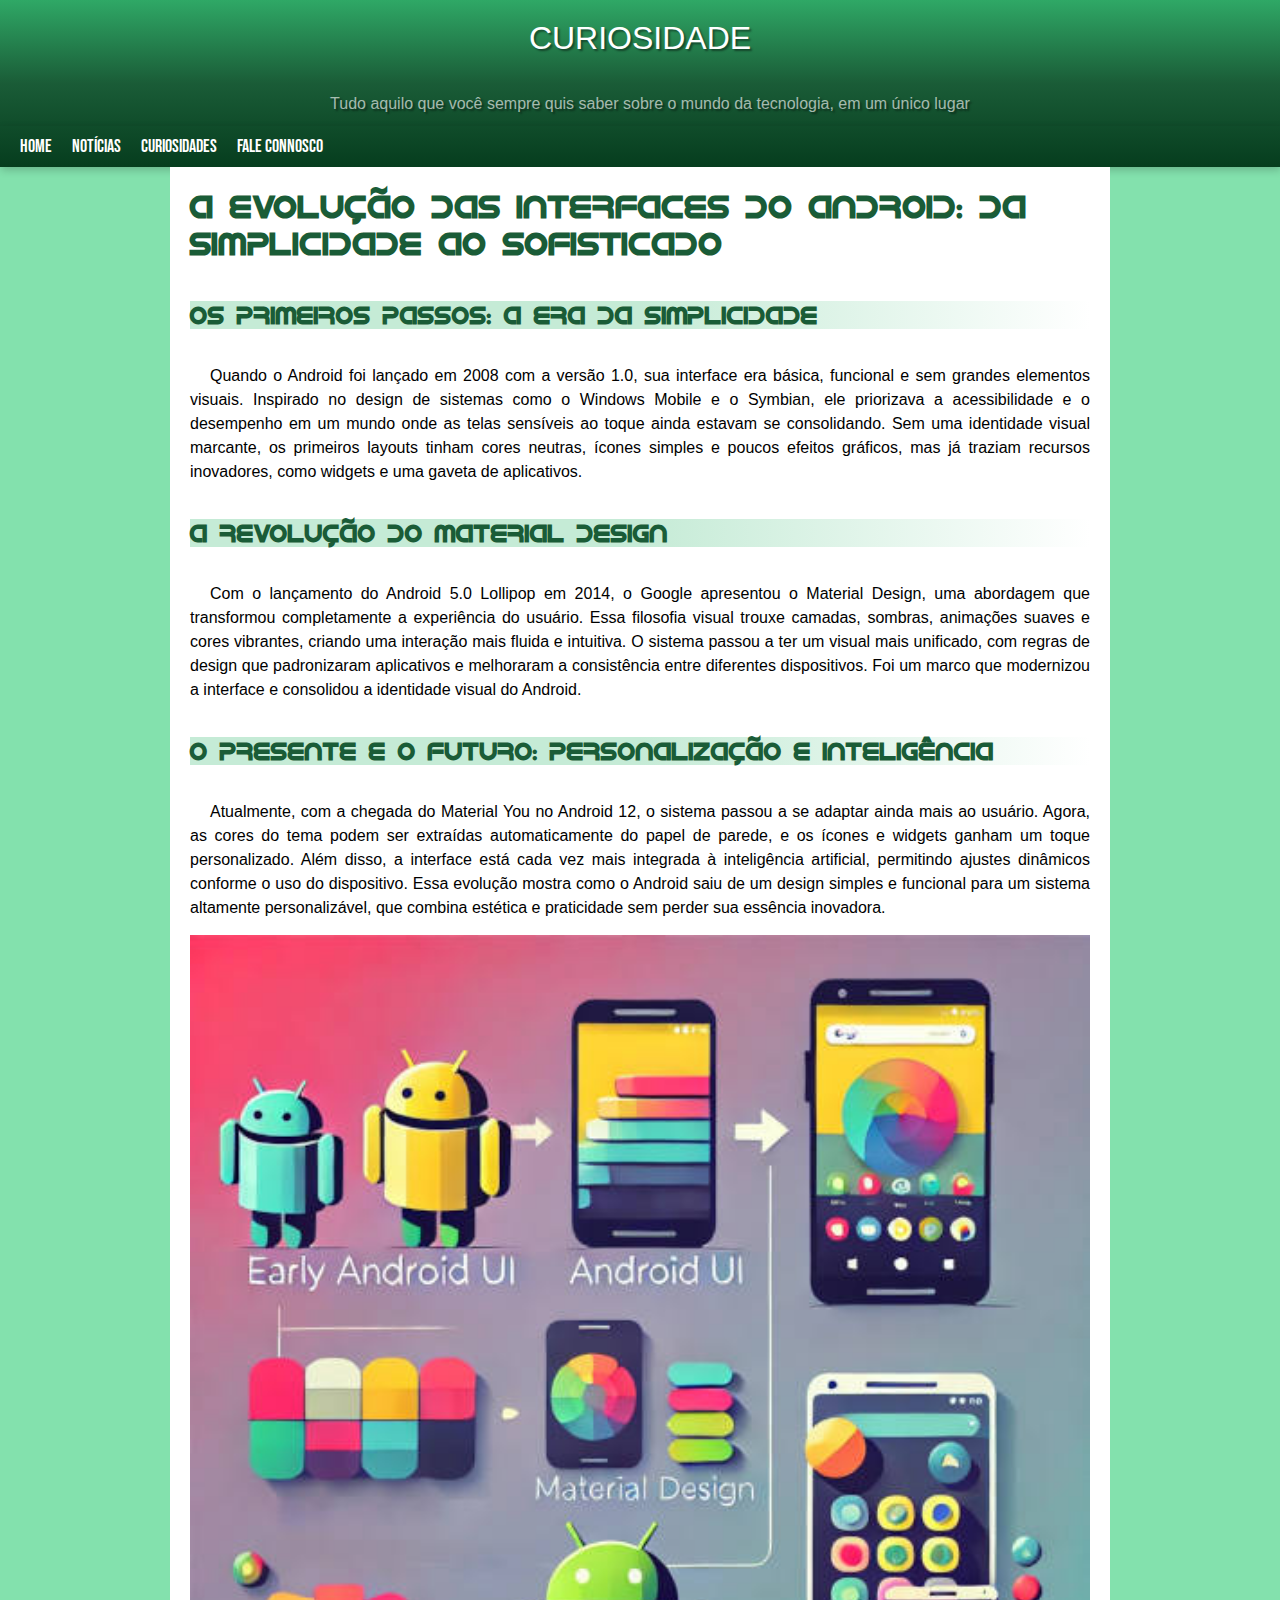
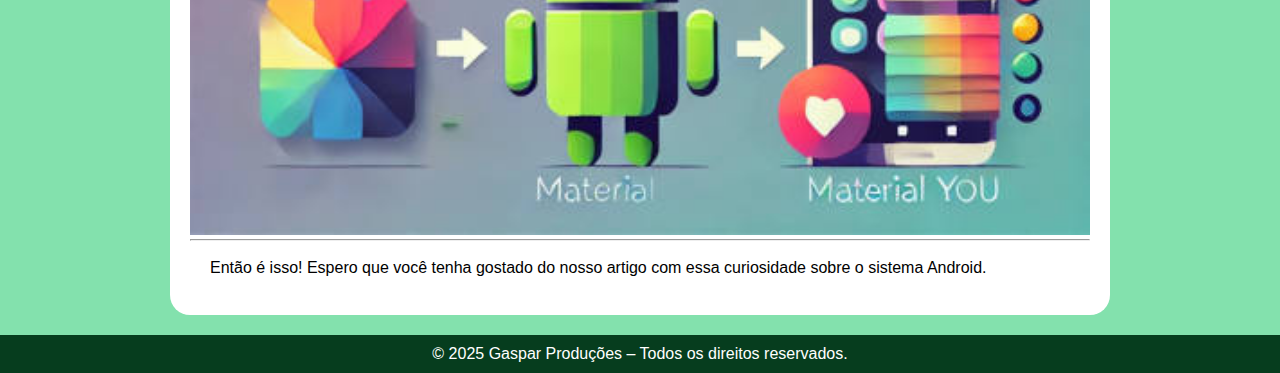
<file: paginas/curiosidade03.html>
<!DOCTYPE html>
<html lang="pt-pt">
<head>
    <meta charset="UTF-8">
    <meta name="viewport" content="width=device-width, initial-scale=1.0">
    <link rel="shortcut icon" href="../imagens/favicon.ico" type="image/x-icon">
    <title> A Evolução das Interfaces do Android </title>
    <link rel="stylesheet" href="../style.css">
</head>
<body>
    <header>
        <h1 class="titulo_principal"> CURIOSIDADE</h1>
        <p id="texto_header"> Tudo aquilo que você sempre quis saber sobre o mundo da tecnologia, em um único lugar </p>
        <nav>
            <ul>
                <li> <a href="index.html"> Home </a></li>
                <li> <a href="index.html"> Notícias </a></li> 
                <li> <a href="index.html"> Curiosidades </a></li> 
                <li> <a href="sobre_nos.html"> Fale Connosco </a></li>
            </ul>
        </nav>
    </header>
    <main>
        <section>
            <h1> A Evolução das Interfaces do Android: Da Simplicidade ao Sofisticado </h1>
        </section>
        <section>
            <h2> Os Primeiros Passos: A Era da Simplicidade </h2>
            <p> Quando o Android foi lançado em 2008 com a versão 1.0, sua interface era básica, funcional e sem grandes elementos visuais. Inspirado no design de sistemas como o Windows Mobile e o Symbian, ele priorizava a acessibilidade e o desempenho em um mundo onde as telas sensíveis ao toque ainda estavam se consolidando. Sem uma identidade visual marcante, os primeiros layouts tinham cores neutras, ícones simples e poucos efeitos gráficos, mas já traziam recursos inovadores, como widgets e uma gaveta de aplicativos. </p>
        </section>
        <section>
            <h2> A Revolução do Material Design </h2>
            <p> Com o lançamento do Android 5.0 Lollipop em 2014, o Google apresentou o Material Design, uma abordagem que transformou completamente a experiência do usuário. Essa filosofia visual trouxe camadas, sombras, animações suaves e cores vibrantes, criando uma interação mais fluida e intuitiva. O sistema passou a ter um visual mais unificado, com regras de design que padronizaram aplicativos e melhoraram a consistência entre diferentes dispositivos. Foi um marco que modernizou a interface e consolidou a identidade visual do Android. </p>
        </section>
        <section>
            <h2> O Presente e o Futuro: Personalização e Inteligência </h2>
            <p> Atualmente, com a chegada do Material You no Android 12, o sistema passou a se adaptar ainda mais ao usuário. Agora, as cores do tema podem ser extraídas automaticamente do papel de parede, e os ícones e widgets ganham um toque personalizado. Além disso, a interface está cada vez mais integrada à inteligência artificial, permitindo ajustes dinâmicos conforme o uso do dispositivo. Essa evolução mostra como o Android saiu de um design simples e funcional para um sistema altamente personalizável, que combina estética e praticidade sem perder sua essência inovadora. </p>
            <img src="../imagens/android04.jpg" alt="">
        </section>
        <hr>
        <p> Então é isso! Espero que você tenha gostado do nosso artigo com essa curiosidade sobre o sistema Android. </p>
    </main>
    <footer> &copy; 2025 Gaspar Produções – Todos os direitos reservados.</footer>
</body>
</html>
</file>
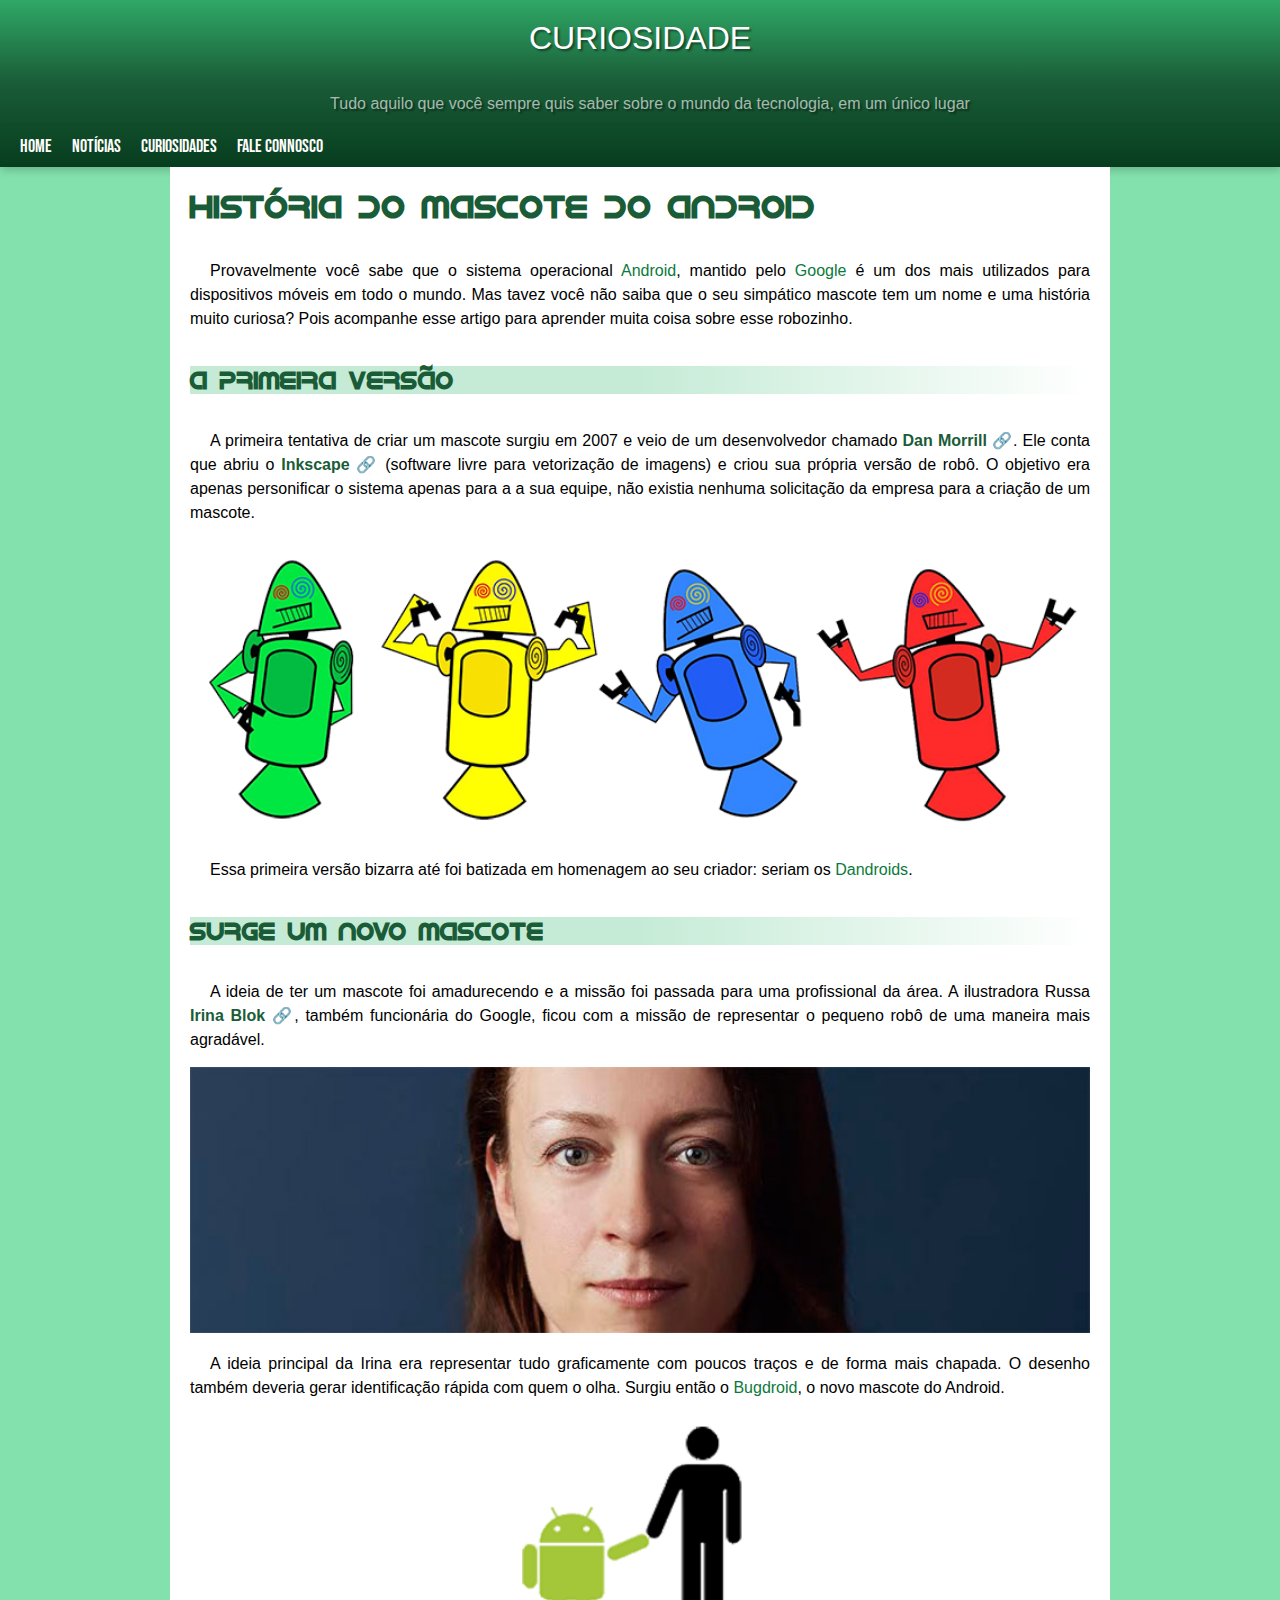
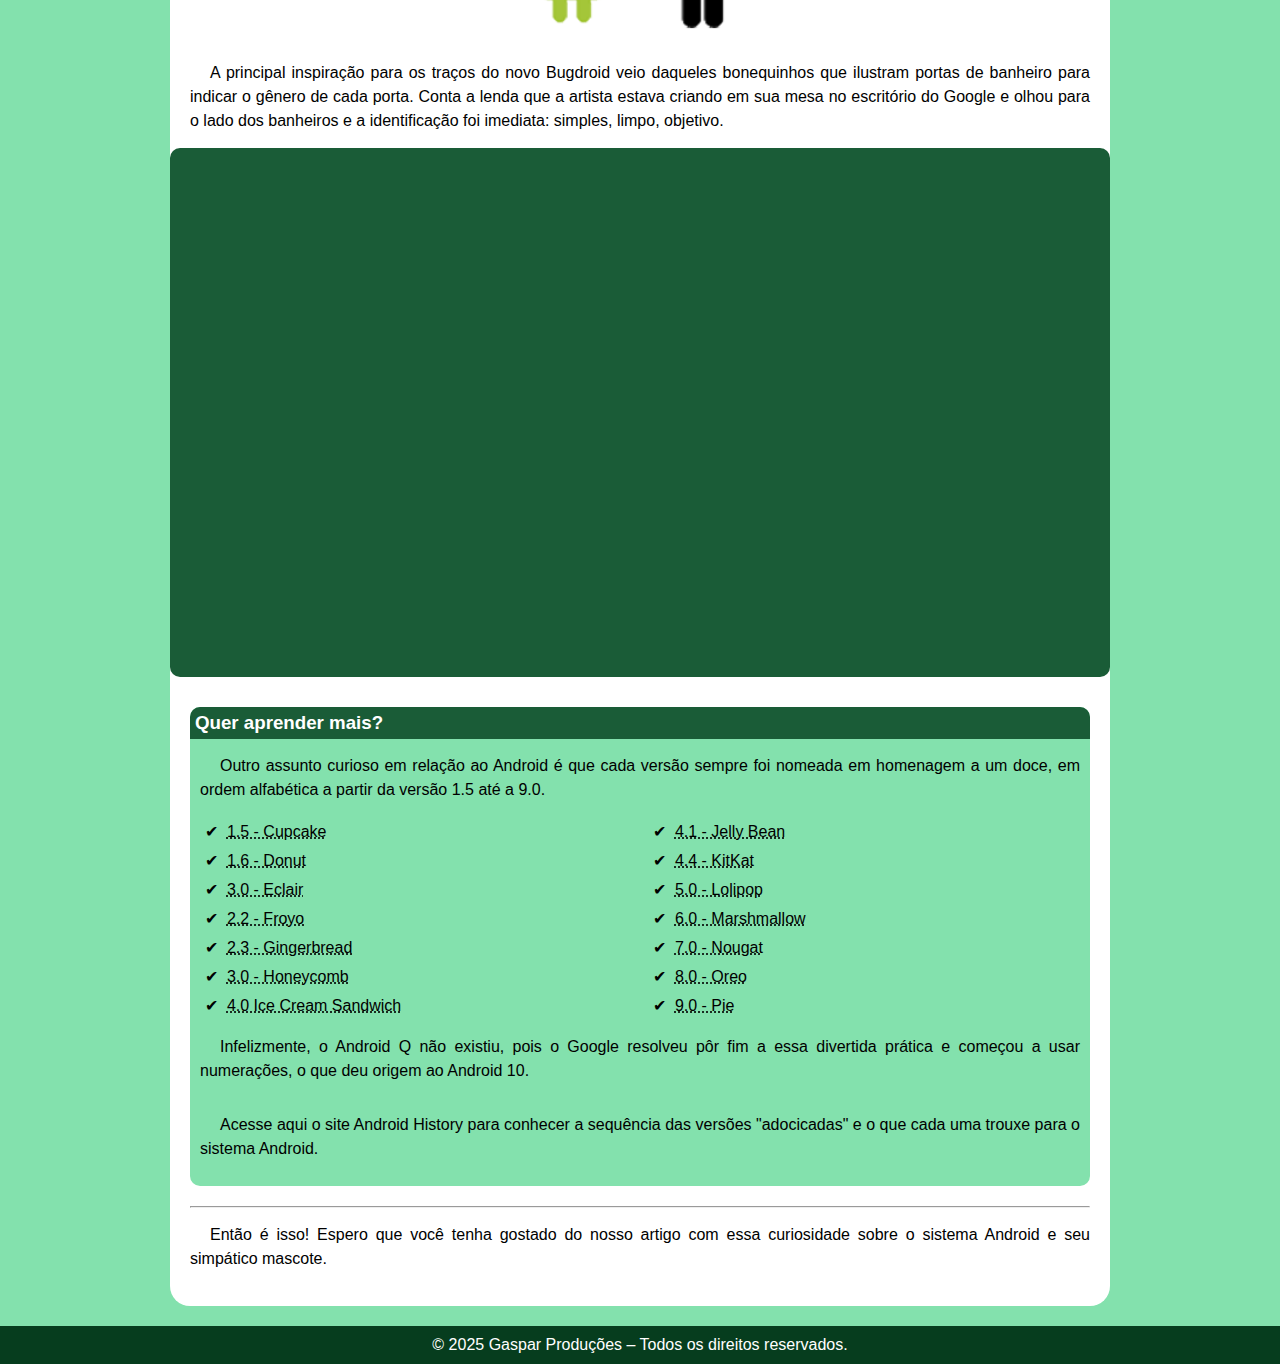
<file: paginas/Cursiosidade01.html>
<!DOCTYPE html>
<html lang="pt-pt">
<head>
    <meta charset="UTF-8">
    <meta name="viewport" content="width=device-width, initial-scale=1.0">
    <link rel="shortcut icon" href="../imagens/favicon.ico" type="image/x-icon">
    <title> A História do Mascote do Android </title>
    <link rel="stylesheet" href="../style.css">
</head>
<body>
    <header>
        <h1 class="titulo_principal"> CURIOSIDADE </h1>
        <p id="texto_header"> Tudo aquilo que você sempre quis saber sobre o mundo da tecnologia, em um único lugar </p>
        <nav>
            <ul>
                <li> <a href="index.html"> Home </a></li> 
                <li> <a href="index.html"> Notícias </a></li> 
                <li> <a href="index.html"> Curiosidades </a></li> 
                <li> <a href="sobre_nos.html"> Fale Connosco </a></li>
            </ul>
        </nav>
    </header>
    <main>
        <section>
            <h1> História do Mascote do Android </h1>
            <p> Provavelmente você sabe que o sistema operacional <span>Android</span>, mantido pelo <span>Google</span> é um dos mais utilizados para dispositivos móveis em todo o mundo. Mas tavez você não saiba que o seu simpático mascote tem um nome e uma história muito curiosa? Pois acompanhe esse artigo para aprender muita coisa sobre esse robozinho. </p>
        </section>
        <section>
            <h2> A Primeira Versão </h1>
            <p> A primeira tentativa de criar um mascote surgiu em 2007 e veio de um desenvolvedor chamado <a href="https://androidcommunity.com/dan-morrill-shows-us-the-android-mascot-that-almost-was-20130103/" target="_blank" rel="external" class="links links_emoji">Dan Morrill</a>. Ele conta que abriu o <a href="https://inkscape.org/" target="_blank" rel="external" class="links links_emoji">Inkscape</a> (software livre para vetorização de imagens) e criou sua própria versão de robô. O objetivo era apenas personificar o sistema apenas para a a sua equipe, não existia nenhuma solicitação da empresa para a criação de um mascote. </p>
            <picture>
                <source media="(max-width: 500px)" srcset="../imagens/dan-droids-pq.png">
                <img src="../imagens/dan-droids.png" alt="Dan Droids">
            </picture>
            <p> Essa primeira versão bizarra até foi batizada em homenagem ao seu criador: seriam os <span> Dandroids</span>. </p>
        </section>
        <section>
            <h2> Surge um Novo Mascote </h1>
            <p> A ideia de ter um mascote foi amadurecendo e a missão foi passada para uma profissional da área. A ilustradora Russa <a href="https://www.irinablok.com/" target="_blank" rel="external" class="links links_emoji">Irina Blok</a>, também funcionária do Google, ficou com a missão de representar o pequeno robô de uma maneira mais agradável. </p>
            <picture>
                <source media="(max-width: 500px)" srcset="../imagens/irina-blok-pq.jpg">
                <img src="../imagens/irina-blok.jpg" alt="Irina Blok">
            </picture>
            <p> A ideia principal da Irina era representar tudo graficamente com poucos traços e de forma mais chapada. O desenho também deveria gerar identificação rápida com quem o olha. Surgiu então o <span>Bugdroid</span>, o novo mascote do Android. </p>
            <img src="../imagens/bugdroid2.png" alt="Bug Droid" class="pequena">
            <p> A principal inspiração para os traços do novo Bugdroid veio daqueles bonequinhos que ilustram portas de banheiro para indicar o gênero de cada porta. Conta a lenda que a artista estava criando em sua mesa no escritório do Google e olhou para o lado dos banheiros e a identificação foi imediata: simples, limpo, objetivo. </p>
            <div class="video">
                <iframe width="560" height="315" src="https://www.youtube.com/embed/l2UDgpLz20M?si=C3V0XJ32YtauejTe" title="YouTube video player" frameborder="0" allow="accelerometer; autoplay; clipboard-write; encrypted-media; gyroscope; picture-in-picture; web-share" referrerpolicy="strict-origin-when-cross-origin" allowfullscreen></iframe>
            </div>
        </section>
        <aside>
            <h3> Quer aprender mais? </h3>

            <p> Outro assunto curioso em relação ao Android é que cada versão sempre foi nomeada em homenagem a um doce, em ordem alfabética a partir da versão 1.5 até a 9.0. </p>

            <ul>
                <li> <abbr title="Bolo de Pote"> 1.5 - Cupcake </abbr> </li>
                <li> <abbr title="Rosquinha"> 1.6 - Donut </abbr> </li>
                <li> <abbr title="Bomba"> 3.0 - Eclair </abbr> </li>
                <li> <abbr title="Iogurte Congelado"> 2.2 - Froyo </abbr> </li>
                <li> <abbr title="Biscoite de Gengibre"> 2.3 - Gingerbread </abbr> </li>
                <li> <abbr title="Favo de Mel"> 3.0 - Honeycomb </abbr> </li>
                <li> <abbr title="Sanduíche de Sorvete"> 4.0 Ice Cream Sandwich </abbr> </li>
                <li> <abbr title="Jujuba"> 4.1 - Jelly Bean </abbr> </li>
                <li> <abbr title="Kitkat"> 4.4 - KitKat </abbr> </li>
                <li> <abbr title="Pirulito"> 5.0 - Lolipop </abbr> </li>
                <li> <abbr title="Marshmallow"> 6.0 - Marshmallow </abbr> </li>
                <li> <abbr title="Torrone"> 7.0 - Nougat </abbr> </li>
                <li> <abbr title="Oreo"> 8.0 - Oreo </abbr> </li>
                <li> <abbr title="Torta"> 9.0 - Pie </abbr> </li>
            </ul>

            <p> Infelizmente, o Android Q não existiu, pois o Google resolveu pôr fim a essa divertida prática e começou a usar numerações, o que deu origem ao Android 10. </p>
            <p> Acesse aqui o site Android History para conhecer a sequência das versões "adocicadas" e o que cada uma trouxe para o sistema Android. </p>
        </aside>
        <hr>
        <section>
            <p> Então é isso! Espero que você tenha gostado do nosso artigo com essa curiosidade sobre o sistema Android e seu simpático mascote. </p>
        </section>
    </main>
    <footer> &copy; 2025 Gaspar Produções – Todos os direitos reservados. </footer>
</body>
</html>
</file>
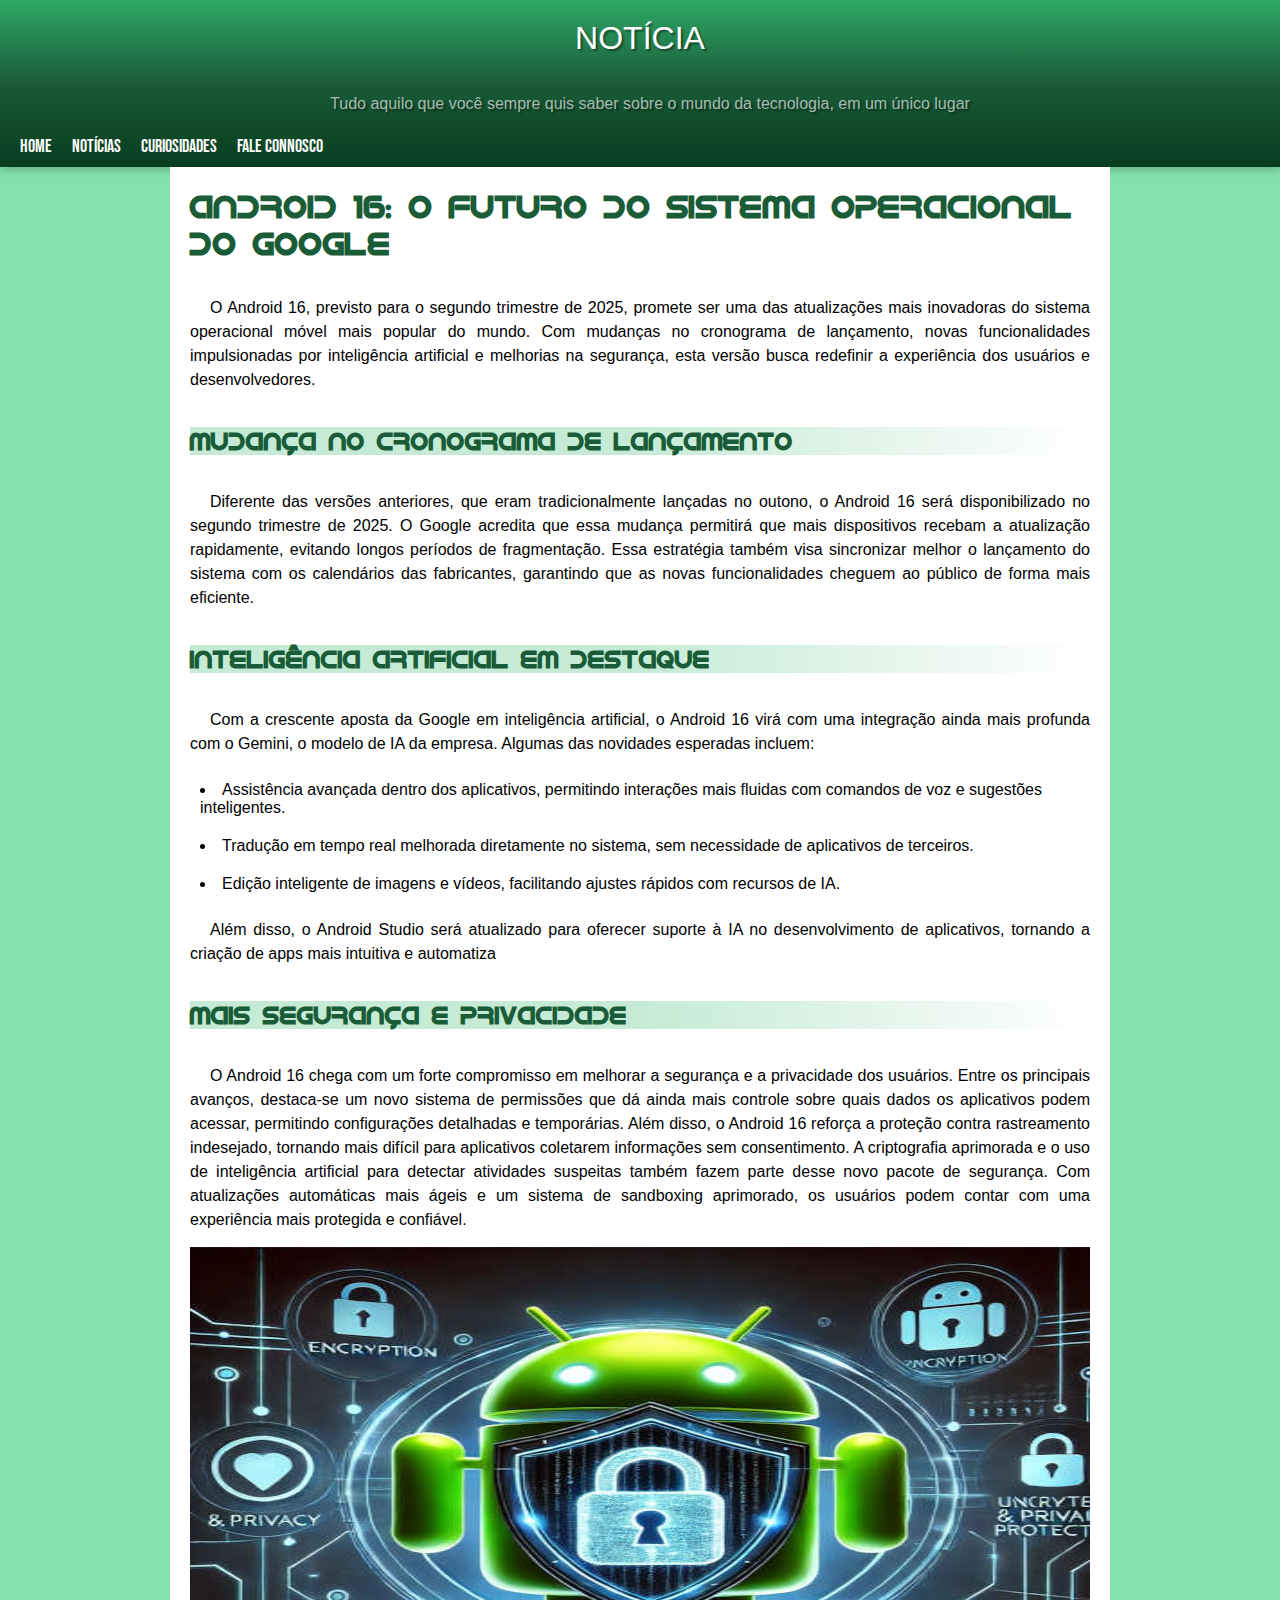
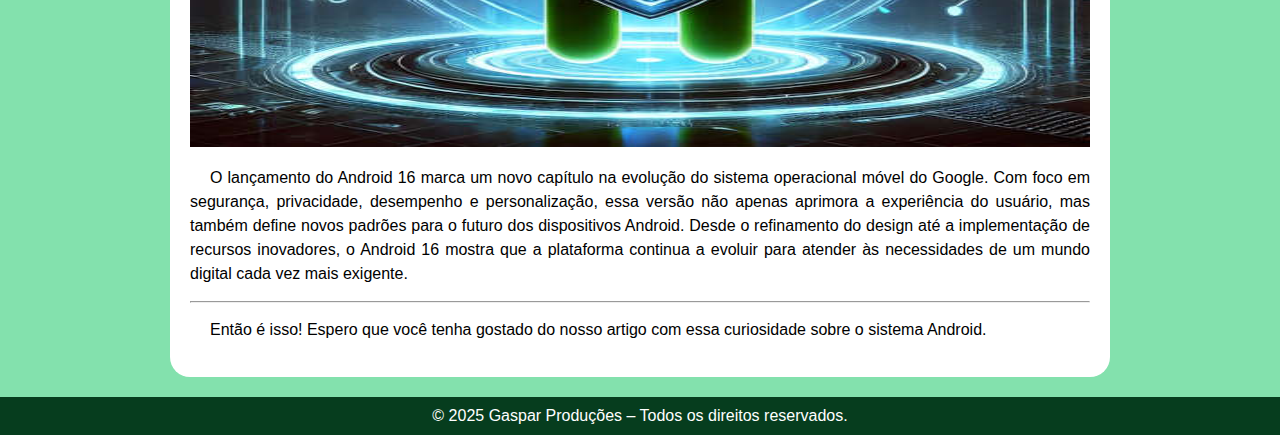
<file: paginas/noticia01.html>
<!DOCTYPE html>
<html lang="pt-pt">
<head>
    <meta charset="UTF-8">
    <meta name="viewport" content="width=device-width, initial-scale=1.0">
    <link rel="shortcut icon" href="../imagens/favicon.ico" type="image/x-icon">
    <title> Lançamento do Android 16 </title>
    <link rel="stylesheet" href="../style.css">
    <style>
        ul{
            list-style-position: inside;
            text-align: left;
        }

        li.lista{
            padding: 10px;
        }

        img{
            width: 30%;
            width: 600px;
            height: 500px;
        }
    </style>
</head>
<body>
    <header>
        <h1 class="titulo_principal"> NOTÍCIA </h1>
        <p id="texto_header"> Tudo aquilo que você sempre quis saber sobre o mundo da tecnologia, em um único lugar </p>
        <nav>
            <ul>
                <li> <a href="index.html"> Home </a></li> 
                <li> <a href="index.html"> Notícias </a></li> 
                <li> <a href="index.html"> Curiosidades </a></li> 
                <li> <a href="sobre_nos.html"> Fale Connosco </a></li>
            </ul>
        </nav>
    </header>
    <main>
        <section>
            <h1> Android 16: O Futuro do Sistema Operacional do Google </h1>
            <p> O Android 16, previsto para o segundo trimestre de 2025, promete ser uma das atualizações mais inovadoras do sistema operacional móvel mais popular do mundo. Com mudanças no cronograma de lançamento, novas funcionalidades impulsionadas por inteligência artificial e melhorias na segurança, esta versão busca redefinir a experiência dos usuários e desenvolvedores.
            </p>
        </section>
        <section>
            <h2> Mudança no Cronograma de Lançamento </h2>
            <p> Diferente das versões anteriores, que eram tradicionalmente lançadas no outono, o Android 16 será disponibilizado no segundo trimestre de 2025. O Google acredita que essa mudança permitirá que mais dispositivos recebam a atualização rapidamente, evitando longos períodos de fragmentação. Essa estratégia também visa sincronizar melhor o lançamento do sistema com os calendários das fabricantes, garantindo que as novas funcionalidades cheguem ao público de forma mais eficiente. </p>
        </section>
        <section>
            <h2> Inteligência Artificial em Destaque </h2>
            <p> Com a crescente aposta da Google em inteligência artificial, o Android 16 virá com uma integração ainda mais profunda com o Gemini, o modelo de IA da empresa. Algumas das novidades esperadas incluem: </p>
            <ul>
                <li class="lista"> Assistência avançada dentro dos aplicativos, permitindo interações mais fluidas com comandos de voz e sugestões inteligentes. </li>
                <li class="lista"> Tradução em tempo real melhorada diretamente no sistema, sem necessidade de aplicativos de terceiros. </li>
                <li class="lista"> Edição inteligente de imagens e vídeos, facilitando ajustes rápidos com recursos de IA. </li>
            </ul>
            <p> Além disso, o Android Studio será atualizado para oferecer suporte à IA no desenvolvimento de aplicativos, tornando a criação de apps mais intuitiva e automatiza </p>
        </section>
        <section>
            <h2> Mais Segurança e Privacidade </h2>
            <p>O Android 16 chega com um forte compromisso em melhorar a segurança e a privacidade dos usuários. Entre os principais avanços, destaca-se um novo sistema de permissões que dá ainda mais controle sobre quais dados os aplicativos podem acessar, permitindo configurações detalhadas e temporárias. Além disso, o Android 16 reforça a proteção contra rastreamento indesejado, tornando mais difícil para aplicativos coletarem informações sem consentimento. A criptografia aprimorada e o uso de inteligência artificial para detectar atividades suspeitas também fazem parte desse novo pacote de segurança. Com atualizações automáticas mais ágeis e um sistema de sandboxing aprimorado, os usuários podem contar com uma experiência mais protegida e confiável. </p>
            <img src="../imagens/android06.jpg" alt="">
            <p> O lançamento do Android 16 marca um novo capítulo na evolução do sistema operacional móvel do Google. Com foco em segurança, privacidade, desempenho e personalização, essa versão não apenas aprimora a experiência do usuário, mas também define novos padrões para o futuro dos dispositivos Android. Desde o refinamento do design até a implementação de recursos inovadores, o Android 16 mostra que a plataforma continua a evoluir para atender às necessidades de um mundo digital cada vez mais exigente. </p>
        </section>
        <hr>
        <p> Então é isso! Espero que você tenha gostado do nosso artigo com essa curiosidade sobre o sistema Android. </p>
    </main>
    <footer> &copy; 2025 Gaspar Produções – Todos os direitos reservados.</footer>
</body>
</html>
</file>
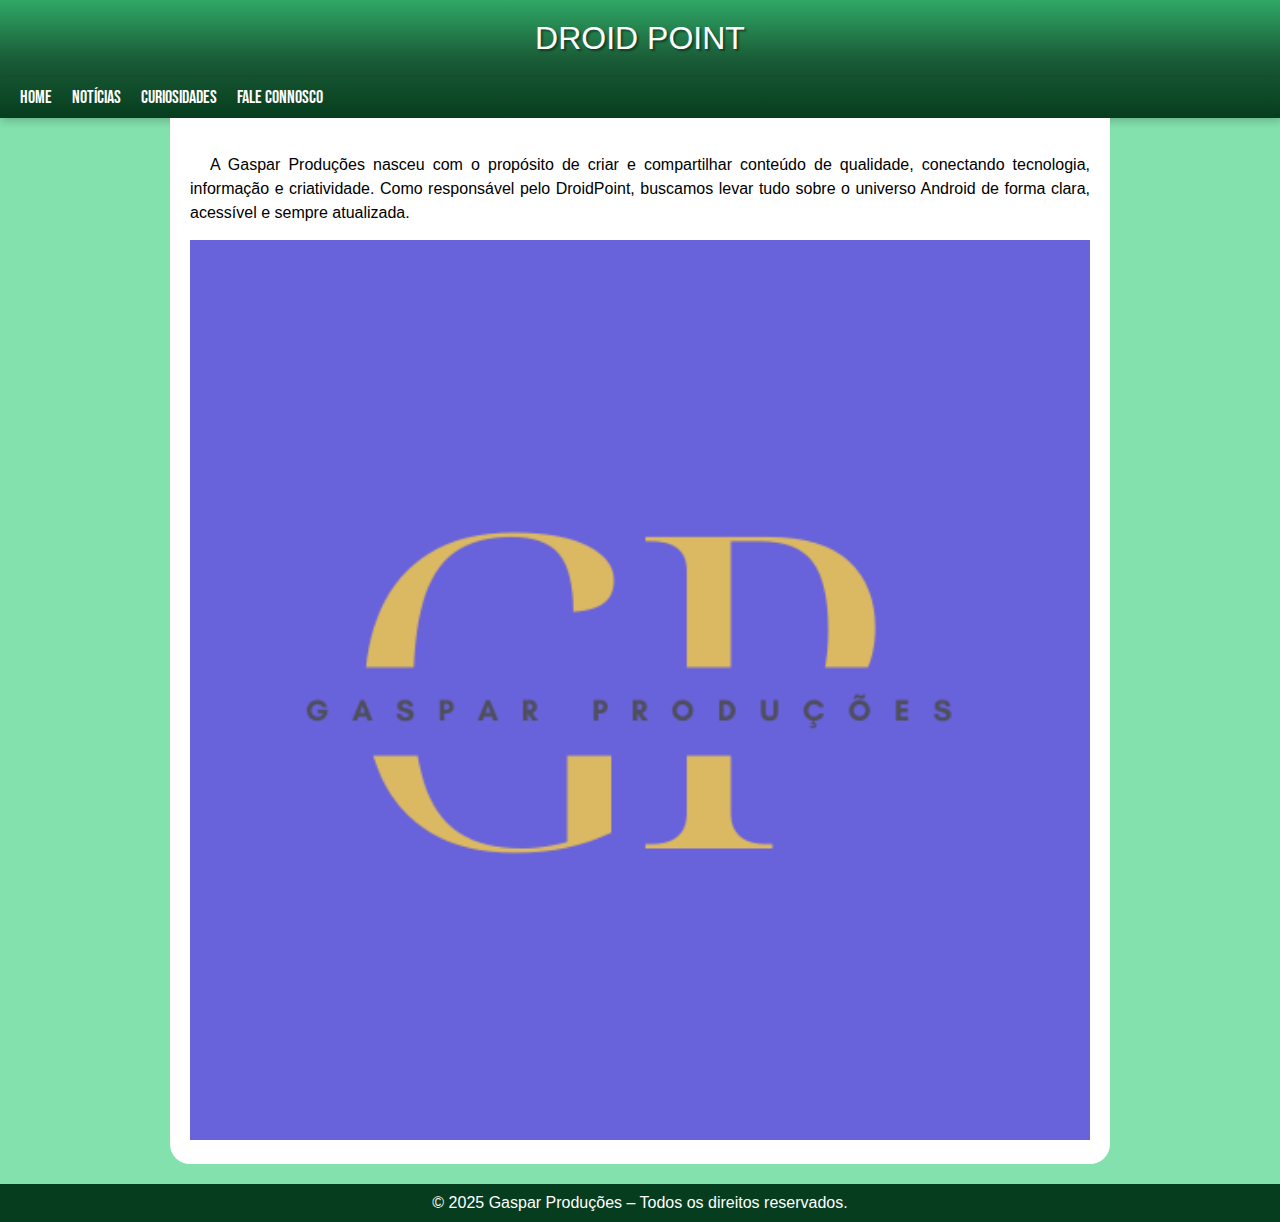
<file: paginas/sobre_nos.html>
<!DOCTYPE html>
<html lang="pt-pt">
<head>
    <meta charset="UTF-8">
    <meta name="viewport" content="width=device-width, initial-scale=1.0">
    <link rel="shortcut icon" href="../imagens/favicon.ico" type="image/x-icon">
    <title> GASPAR PRODUÇÕES </title>
    <link rel="stylesheet" href="../style.css">
</head>
<body>
    <header>
        <h1 class="titulo_principal"> DROID POINT </h1>
        <nav>
            <ul>
                <li> <a href="index.html"> Home </a></li> 
                <li> <a href="index.html"> Notícias </a></li> 
                <li> <a href="index.html"> Curiosidades </a></li> 
                <li> <a href="sobre_nos.html"> Fale Connosco </a></li>
            </ul>
        </nav>
    </header>
    <main>
        <p> A Gaspar Produções nasceu com o propósito de criar e compartilhar conteúdo de qualidade, conectando tecnologia, informação e criatividade. Como responsável pelo DroidPoint, buscamos levar tudo sobre o universo Android de forma clara, acessível e sempre atualizada. </p>
    <img src="/imagens/Gaspar Produções Logo 2.png" alt="">
    </main>
    <footer> &copy; 2025 Gaspar Produções – Todos os direitos reservados. </footer>
</body>
</html>
</file>
<file: style.css>
@charset "UTF-8";
@import url('https://fonts.googleapis.com/css2?family=Bebas+Neue&family=PT+Serif:ital,wght@0,400;0,700;1,400;1,700&family=Roboto:ital,wght@0,100..900;1,100..900&display=swap');

@font-face {
    font-family: IDroid;
    src: url("fontes/idroid.otf") format("opentype");
}

*{
    margin: 0;
    padding: 0;
}

/* Variáveis */
:root{
    --cor1: #5cebd6;
    --cor2: #83e1ad;
    --cor3: #3ddc84;
    --cor4: #2fa866;
    --cor5: #1a5c37;
    --cor6: #063d1e;

    --font-padrao: Arial, helvetica, sans-serif;
    --font-destaque: "Bebas Neus", sans-serif;
    --font-android: "IDroid", sans-serif;
}

body{
    background-color: var(--cor2);
    font-family: var(--font-padrao);
}

header{
    background-image: linear-gradient(to bottom, var(--cor4), var(--cor5), var(--cor6));
    text-align: center;
    width: 100%;
}

.titulo_principal{
    font-family: var(--font-destaque);
    padding: 20px;
    font-weight: normal;
    color: white;
    text-align: center;
    text-shadow: 2px 2px 2px rgba(0, 0, 0, 0.438);
}

p#texto_header{
    text-align: center;
    color: rgba(255, 255, 255, 0.623);
    padding-bottom: 10px;
    text-shadow: 2px 2px 2px rgba(0, 0, 0, 0.438);
    margin: auto;
}

nav{
    box-shadow: 1px 3px 8px rgba(0, 0, 0, 0.199);
}

nav > ul{
    display: flex;
    padding: 10px;
    margin-right: 20px;
    justify-content: left;
    list-style: none;
    font-family: "Bebas Neue", sans-serif;
}

nav a:hover{
    background-color: var(--cor4);
    max-width: 150px;
}

nav a{
    color: white;
    padding: 10px 10px;
    text-decoration: none;
    border-radius: 5px;
    transition-duration: 1.5s;
    font-size: 1.1em;
}

main{
    background-color: white;
    margin: auto;
    padding: 20px;
    border-radius: 0 0 20px 20px;
    text-align: center;

    max-width: 900px;
    min-width: 260px;
}

main img{
    margin: auto;
    width: 100%;
}

main img.pequena{
    margin: auto;
    max-width: 350px;
}

h1{
    font-family: var(--font-android);
    padding-bottom: 20px;
    color: var(--cor5);
    font-weight: bolder;
    text-align: left;
}

p{
    text-align: justify;
    text-indent: 20px;
    line-height: 1.5;
    padding: 15px 0px;
}

h2{
    font-family: var(--font-android);
    background-image: linear-gradient(to right, #C5EBD6 50%, white);
    background-color: #C5EBD6;
    color: var(--cor5);
    font-weight: bolder;
    margin-top: 20px;
    margin-bottom: 20px;
    text-align: left;
}

main a:hover{
    text-decoration: underline;
}

.links{
    color: var(--cor5);
    font-weight: bolder;
    text-decoration: none;
}

.links_emoji::after{
    content: " 🔗";
}

span{
    color: #0c793d;
}

/* Solução Antiga
iframe{
    margin: 20px;
    border: 10px solid #1a633b;
    width: 90%;
}
*/

/* Solução Nova */ 
div.video{
    background-color: var(--cor5);
    padding: 20px;
    margin: 0px -20px 30px -20px;
    padding-bottom: 56.5%;
    position: relative;
    border-radius: 10px;
}

div.video > iframe{
    position: absolute;
    top: 5%;
    right: 5%;
    width: 90%;
    height: 90%;
}

aside{
    background-color: var(--cor2);
    text-align: left;
    padding: 10px;
    margin-bottom: 20px;
    border-radius: 10px;
}

aside > h3{
    background-color: var(--cor5);
    color: white;
    padding: 5px;
    margin: -10px -10px 0px -10px;
    border-radius: 10px 10px 0px 0px;
}

aside > ul{
    list-style-position: inside;
    list-style-type: "\2714\00A0";
    columns: 2;
}

aside li{
    padding: 5px;
}

footer{
    background-color: #063d1e;
    color: white;
    padding: 10px 0 10px 0;
    margin-top: 20px;
    text-align: center;   
    width: 100%;
}
</file>
